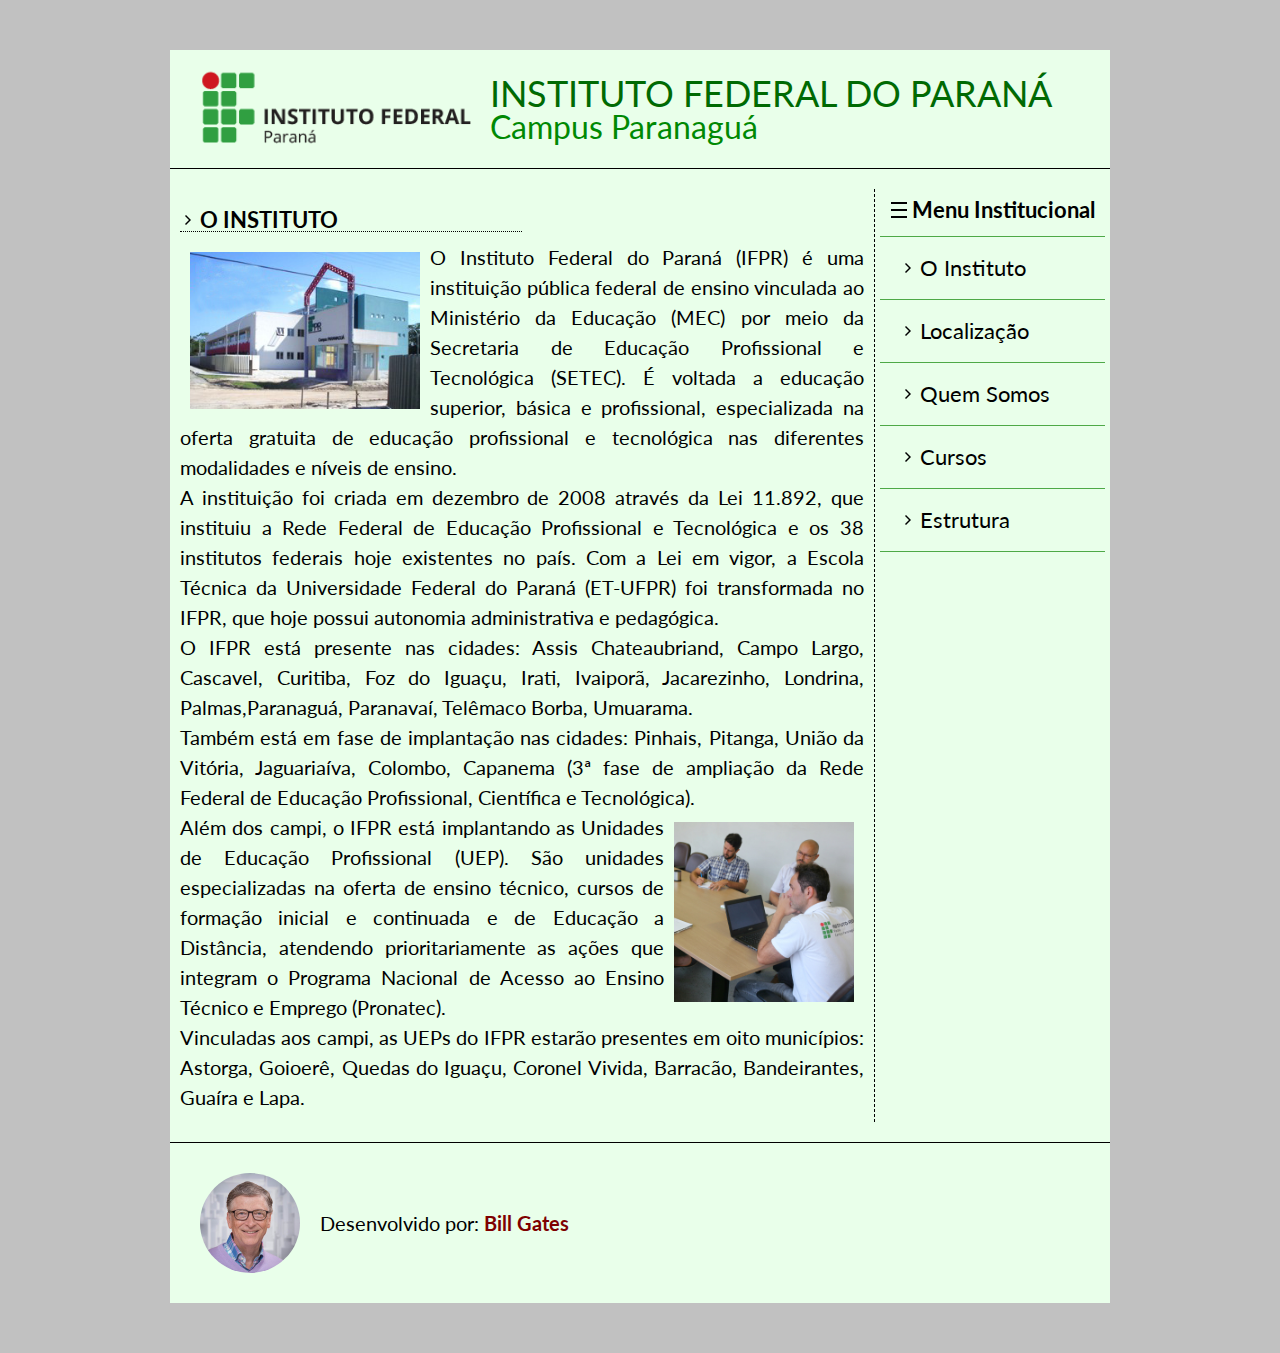
<file: Atividade2/index.html>
<!DOCTYPE html>
<html>
  <head>
    <title>Instituto Federal do Paraná - Campus Paranaguá</title>
    <meta charset="utf-8" />
    <link rel="stylesheet" href="reset.css" />
    <link rel="stylesheet" type="text/css" href="estilos.css" />
    <link rel="preconnect" href="https://fonts.gstatic.com" />
    <link
      href="https://fonts.googleapis.com/css2?family=Lato&display=swap"
      rel="stylesheet"
    />
  </head>
  <body>
    <div class="container">
      <div class="cabecalho">
        <img src="imagens/ifpr_logo.png"/>
        <div>
          <h1>Instituto Federal do Paraná</h1>
          <h2>Campus Paranaguá</h2>
        </div>
      </div>

      <div class="menu">
        <h3>Menu Institucional</h3>
        <ul>
          <li><a href="index.html">O Instituto</a></li>
          <li><a href="localizacao.html">Localização</a></li>
          <li><a href="quem-somos.html">Quem Somos</a></li>
          <li><a href="cursos.html">Cursos</a></li>
          <li><a href="estrutura.html">Estrutura</a></li>
        </ul>
      </div>

      <div class="corpo">
        <h3>O Instituto</h3>

        <img class="paranagua" src="imagens/paranagua.jpg"/>

        <p>
          O Instituto Federal do Paraná (IFPR) é uma instituição pública federal
          de ensino vinculada ao Ministério da Educação (MEC) por meio da
          Secretaria de Educação Profissional e Tecnológica (SETEC). É voltada a
          educação superior, básica e profissional, especializada na oferta
          gratuita de educação profissional e tecnológica nas diferentes
          modalidades e níveis de ensino.
        </p>
        <p>
          A instituição foi criada em dezembro de 2008 através da Lei 11.892,
          que instituiu a Rede Federal de Educação Profissional e Tecnológica e
          os 38 institutos federais hoje existentes no país. Com a Lei em vigor,
          a Escola Técnica da Universidade Federal do Paraná (ET-UFPR) foi
          transformada no IFPR, que hoje possui autonomia administrativa e
          pedagógica.
        </p>
        <p>
          O IFPR está presente nas cidades: Assis Chateaubriand, Campo Largo,
          Cascavel, Curitiba, Foz do Iguaçu, Irati, Ivaiporã, Jacarezinho,
          Londrina, Palmas,Paranaguá, Paranavaí, Telêmaco
          Borba, Umuarama.
        </p>
        <p>
          Também está em fase de implantação nas cidades: Pinhais, Pitanga,
          União da Vitória, Jaguariaíva, Colombo, Capanema (3ª fase de ampliação
          da Rede Federal de Educação Profissional, Científica e Tecnológica).
        </p>

        <img class="docentes" src="imagens/docentes.jpg" alt="Docentes do campus em reunião" />

        <p>
          Além dos campi, o IFPR está implantando as Unidades de Educação
          Profissional (UEP). São unidades especializadas na oferta de ensino
          técnico, cursos de formação inicial e continuada e de Educação a
          Distância, atendendo prioritariamente as ações que integram o Programa
          Nacional de Acesso ao Ensino Técnico e Emprego (Pronatec).
        </p>

        <p>
          <a href="outros.html">Vinculadas</a> aos campi, as UEPs do IFPR
          estarão presentes em oito municípios: Astorga, Goioerê, Quedas do
          Iguaçu, Coronel Vivida, Barracão, Bandeirantes, Guaíra e Lapa.
        </p>
      </div>

      <div class="rodape">
        <img src="imagens/bill.jpg" />
        <p>Desenvolvido por: <span class="autor">Bill Gates</span></p>
      </div>
    </div>
  </body>
</html>
</file>
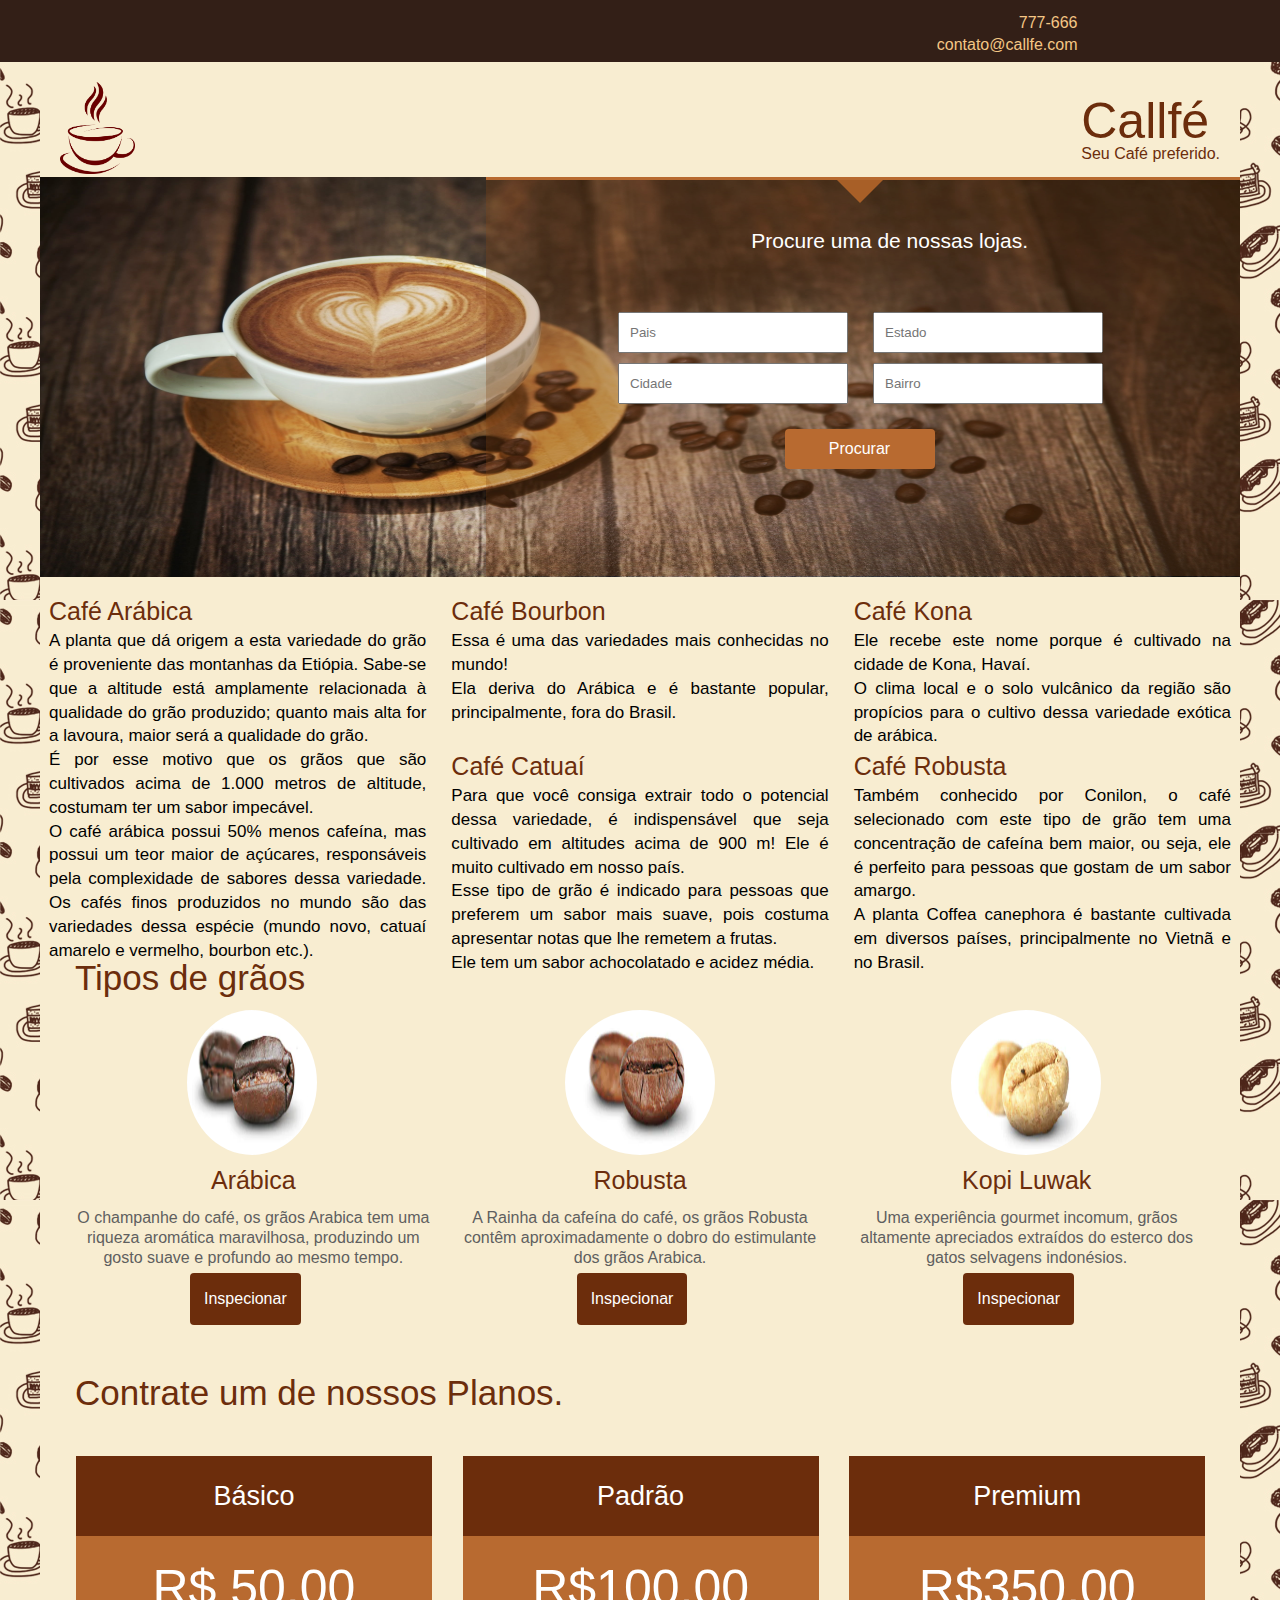
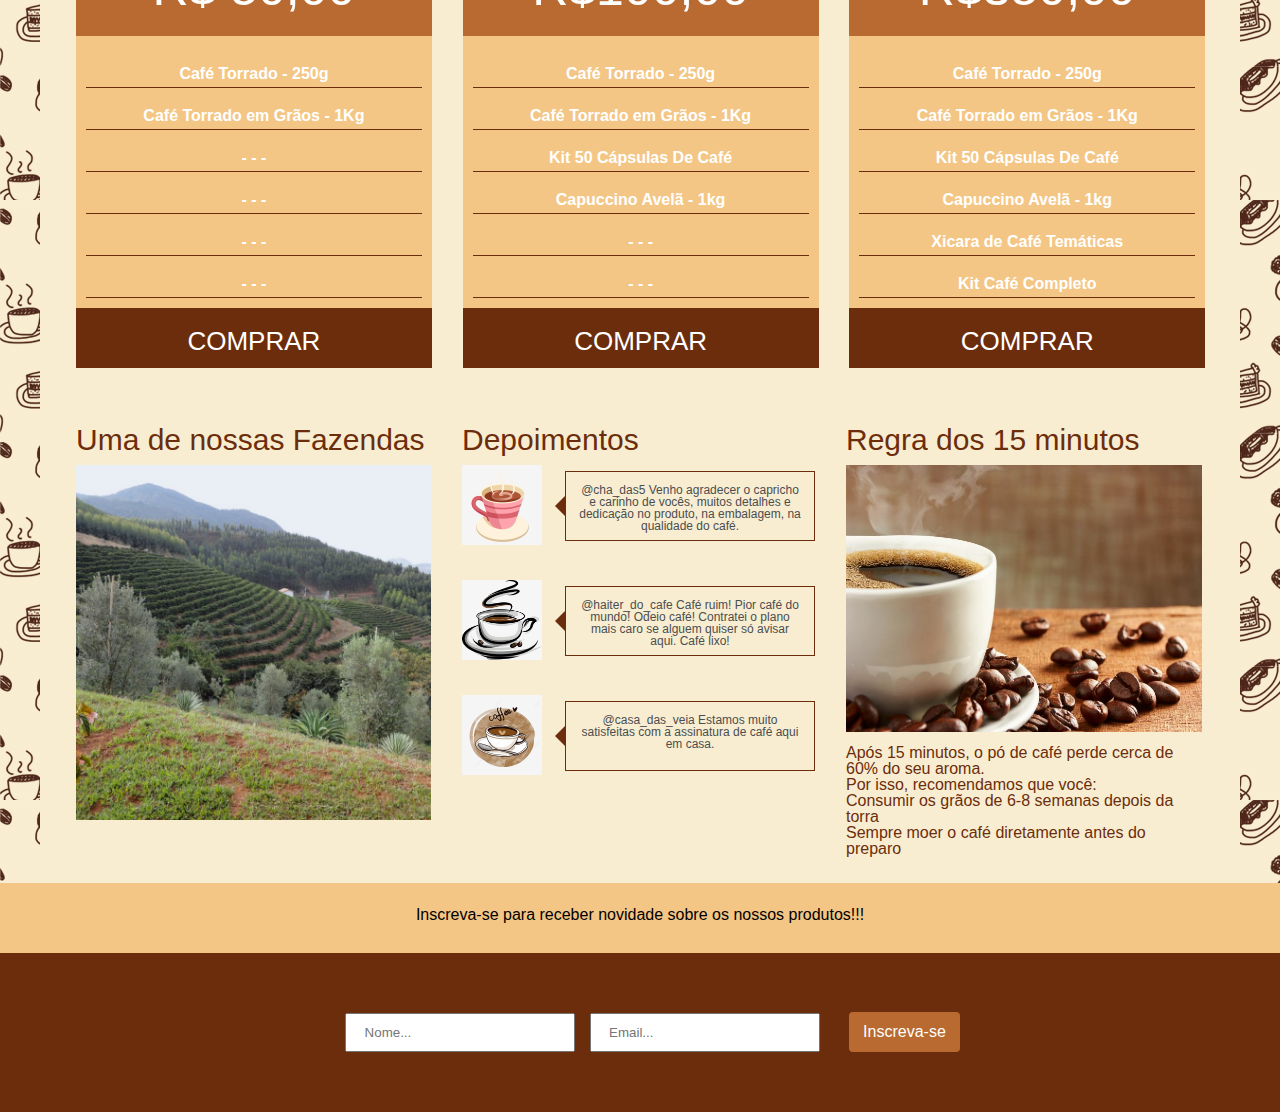
<file: Atividade3-Trabalho-HTMLeCSS/index.html>
<!DOCTYPE html>
<html>
  <head>
    <title>Callfé</title>
    <meta charset="utf-8" />
    <link rel="stylesheet" type="text/css" href="css/reset.css" />
    <link rel="stylesheet" type="text/css" href="css/estilos.css" />
    <link href="imagens/" rel="icon" type="image/x-icon" />
  </head>
  <body>
    <div class="container-upbar">
      <p class="upbar-1">777-666</p>
      <p class="upbar-2">contato@callfe.com</p>
    </div>

    <div class="container">
      <div class="container-cabecalho">
        <div class="box-img">
          <img class="img-logo" src="imagens/coffee-logo.png" />
        </div>

        <div class="text-logo">
          <p class="text-logo-1">Callfé</p>
          <p class="text-logo-2">Seu Café preferido.</p>
        </div>
      </div>

      <div class="container-formulario">
        <img class="imagem_form" src="imagens/xicara.png" />

        <div class="seta-form"></div>

        <form class="formulario" method="post" action="index.html">
          <p class="titulo-form">Procure uma de nossas lojas.</p>

          <input type="text" class="box-form" placeholder="Pais" />
          <input type="text" class="box-form" placeholder="Estado" />
          <input type="text" class="box-form" placeholder="Cidade" />
          <input type="text" class="box-form" placeholder="Bairro" />

          <button class="form-botao">Procurar</button>
        </form>
      </div>

      <div class="container-noticias">
        <div class="box-news-1">
          <h1 class="title-news">Café Arábica</h1>

          <div class="text-news">
            <p>
              A planta que dá origem a esta variedade do grão é proveniente das
              montanhas da Etiópia. Sabe-se que a altitude está amplamente
              relacionada à qualidade do grão produzido; quanto mais alta for a
              lavoura, maior será a qualidade do grão.
            </p>
            <p>
              É por esse motivo que os grãos que são cultivados acima de 1.000
              metros de altitude, costumam ter um sabor impecável.
            </p>
            <p>
              O café arábica possui 50% menos cafeína, mas possui um teor maior
              de açúcares, responsáveis pela complexidade de sabores dessa
              variedade. Os cafés finos produzidos no mundo são das variedades
              dessa espécie (mundo novo, catuaí amarelo e vermelho, bourbon
              etc.).
            </p>
          </div>
        </div>

        <div class="box-news-2">
          <h1 class="title-news">Café Bourbon</h1>
          <div class="text-news">
            <p>Essa é uma das variedades mais conhecidas no mundo!</p>
            <p>
              Ela deriva do Arábica e é bastante popular, principalmente, fora
              do Brasil.
            </p>
          </div>
        </div>

        <div class="box-news-3">
          <h1 class="title-news">Café Kona</h1>
          <div class="text-news">
            <p>
              Ele recebe este nome porque é cultivado na cidade de Kona, Havaí.
            </p>
            <p>
              O clima local e o solo vulcânico da região são propícios para o
              cultivo dessa variedade exótica de arábica.
            </p>
          </div>
        </div>

        <div class="box-news-4">
          <h1 class="title-news">Café Catuaí</h1>
          <div class="text-news">
            <p>
              Para que você consiga extrair todo o potencial dessa variedade, é
              indispensável que seja cultivado em altitudes acima de 900 m! Ele
              é muito cultivado em nosso país.
            </p>
            <p>
              Esse tipo de grão é indicado para pessoas que preferem um sabor
              mais suave, pois costuma apresentar notas que lhe remetem a
              frutas.
            </p>
            <p>Ele tem um sabor achocolatado e acidez média.</p>
          </div>
        </div>

        <div class="box-news-5">
          <h1 class="title-news">Café Robusta</h1>
          <div class="text-news">
            <p>
              Também conhecido por Conilon, o café selecionado com este tipo de
              grão tem uma concentração de cafeína bem maior, ou seja, ele é
              perfeito para pessoas que gostam de um sabor amargo.
            </p>
            <p>
              A planta Coffea canephora é bastante cultivada em diversos países,
              principalmente no Vietnã e no Brasil.
            </p>
          </div>
        </div>
      </div>

      <div class="procura">
        <p>Tipos de grãos</p>
      </div>

      <div class="container-perfil">
        <div class="perfil-1">
          <img class="img-perfil-1" src="imagens/grao1.PNG" />

          <div class="text-perfil">
            <h1>Arábica</h1>
            <p>
              O champanhe do café, os grãos Arabica tem uma riqueza aromática
              maravilhosa, produzindo um gosto suave e profundo ao mesmo tempo.
            </p>
          </div>

          <div>
            <button class="button-perfil">Inspecionar</button>
          </div>
        </div>

        <div class="perfil-2">
          <img class="img-perfil-2" src="imagens/grao2.PNG" />

          <div class="text-perfil">
            <h1>Robusta</h1>
            <p>
              A Rainha da cafeína do café, os grãos Robusta contêm
              aproximadamente o dobro do estimulante dos grãos Arabica.
            </p>
          </div>

          <div>
            <button class="button-perfil">Inspecionar</button>
          </div>
        </div>

        <div class="perfil-3">
          <img class="img-perfil-3" src="imagens/grao3.PNG" />

          <div class="text-perfil">
            <h1>Kopi Luwak</h1>
            <p>
              Uma experiência gourmet incomum, grãos altamente apreciados
              extraídos do esterco dos gatos selvagens indonésios.
            </p>
          </div>

          <div>
            <button class="button-perfil">Inspecionar</button>
          </div>
        </div>
      </div>

      <div class="doacao">
        <p>Contrate um de nossos Planos.</p>
      </div>

      <div class="container-anuncio">
        <div class="box-anuncio-1">
          <div class="box-ad-1"><p>Básico</p></div>
          <div class="box-ad-2"><p>R$ 50,00</p></div>
          <div class="box-ad-3">
            <p class="text-ad ad-1">Café Torrado - 250g</p>
          </div>
          <div class="box-ad-4">
            <p class="text-ad">Café Torrado em Grãos - 1Kg</p>
          </div>
          <div class="box-ad-5"><p class="text-ad">- - -</p></div>
          <div class="box-ad-6"><p class="text-ad">- - -</p></div>
          <div class="box-ad-7"><p class="text-ad">- - -</p></div>
          <div class="box-ad-8"><p class="text-ad">- - -</p></div>
          <div class="box-ad-9"><p>COMPRAR</p></div>
        </div>

        <div class="box-anuncio-2">
          <div class="box-ad-1"><p>Padrão</p></div>
          <div class="box-ad-2"><p>R$100,00</p></div>
          <div class="box-ad-3">
            <p class="text-ad ad-1">Café Torrado - 250g</p>
          </div>
          <div class="box-ad-4">
            <p class="text-ad">Café Torrado em Grãos - 1Kg</p>
          </div>
          <div class="box-ad-5">
            <p class="text-ad">Kit 50 Cápsulas De Café</p>
          </div>
          <div class="box-ad-6">
            <p class="text-ad">Capuccino Avelã - 1kg</p>
          </div>
          <div class="box-ad-7"><p class="text-ad">- - -</p></div>
          <div class="box-ad-8"><p class="text-ad">- - -</p></div>
          <div class="box-ad-9"><p>COMPRAR</p></div>
        </div>

        <div class="box-anuncio-3">
          <div class="box-ad-1"><p>Premium</p></div>
          <div class="box-ad-2"><p>R$350,00</p></div>
          <div class="box-ad-3">
            <p class="text-ad ad-1">Café Torrado - 250g</p>
          </div>
          <div class="box-ad-4">
            <p class="text-ad">Café Torrado em Grãos - 1Kg</p>
          </div>
          <div class="box-ad-5">
            <p class="text-ad">Kit 50 Cápsulas De Café</p>
          </div>
          <div class="box-ad-6">
            <p class="text-ad">Capuccino Avelã - 1kg</p>
          </div>
          <div class="box-ad-7">
            <p class="text-ad">Xicara de Café Temáticas</p>
          </div>
          <div class="box-ad-8"><p class="text-ad">Kit Café Completo</p></div>
          <div class="box-ad-9"><p>COMPRAR</p></div>
        </div>
      </div>

      <div class="container-informacao">
        <div class="box-info-1">
          <h1 class="titulo-info">Uma de nossas Fazendas</h1>

          <div class="img-info-1">
            <img class="img-info-video" src="imagens/fazenda.jpg" />
          </div>
        </div>

        <div class="box-info-2">
          <h1 class="titulo-info">Depoimentos</h1>

          <div class="box-dep-1">
            <img class="img-dep-1" src="imagens/xicara-1.jpg" />

            <div class="seta-info-1"></div>

            <div class="text-dep-1">
              <p class="t-i">
                @cha_das5 Venho agradecer o capricho e carinho de vocês, muitos detalhes e
                dedicação no produto, na embalagem, na qualidade do café.
              </p>
            </div>
          </div>

          <div class="box-dep-2">
            <img class="img-dep-2" src="imagens/xicara-2.jpg" />

            <div class="seta-info-1"></div>

            <div class="text-dep-2">
              <p class="t-i">
                @haiter_do_cafe Café ruim! Pior café do mundo! Odeio café! 
                Contratei o plano mais caro se alguem quiser só avisar aqui.
                Café lixo!
              </p>
            </div>
          </div>

          <div class="box-dep-3">
            <img class="img-dep-3" src="imagens/xicara-3.jpg" />

            <div class="seta-info-1"></div>

            <div class="text-dep-3">
              <p class="t-i">
                @casa_das_veia Estamos muito satisfeitas com a assinatura de café aqui em casa.
              </p>
            </div>
          </div>
        </div>

        <div class="box-info-3">
          <h1 class="titulo-info">Regra dos 15 minutos</h1>

          <div class="img-ex">
            <img class="img-ext" src="imagens/cafe-quente.jpg" />
          </div>

          <div class="text-ex">
            <p>
              Após 15 minutos, o pó de café perde cerca de 60% do seu aroma.
            </p>
            <p>Por isso, recomendamos que você:</p>
            <p>Consumir os grãos de 6-8 semanas depois da torra</p>
            <p>Sempre moer o café diretamente antes do preparo</p>
          </div>
        </div>
      </div>
    </div>

    <div class="container-inscrevase">
      <div class="text-insc">
        <h1>Inscreva-se para receber novidade sobre os nossos produtos!!!</h1>
      </div>
    </div>

    <div class="container-rodape">
      <div class="text-rodape">
        <form class="form-inscreva" method="post" action="index.html">
          <input
            class="box-form"
            type="text"
            name="nome"
            placeholder="  Nome..."
          />
          <input
            class="box-form"
            type="email"
            name="email"
            placeholder="  Email..."
          />
          <button class="botao-insc">Inscreva-se</button>
        </form>
      </div>
    </div>
  </body>
</html>
</file>
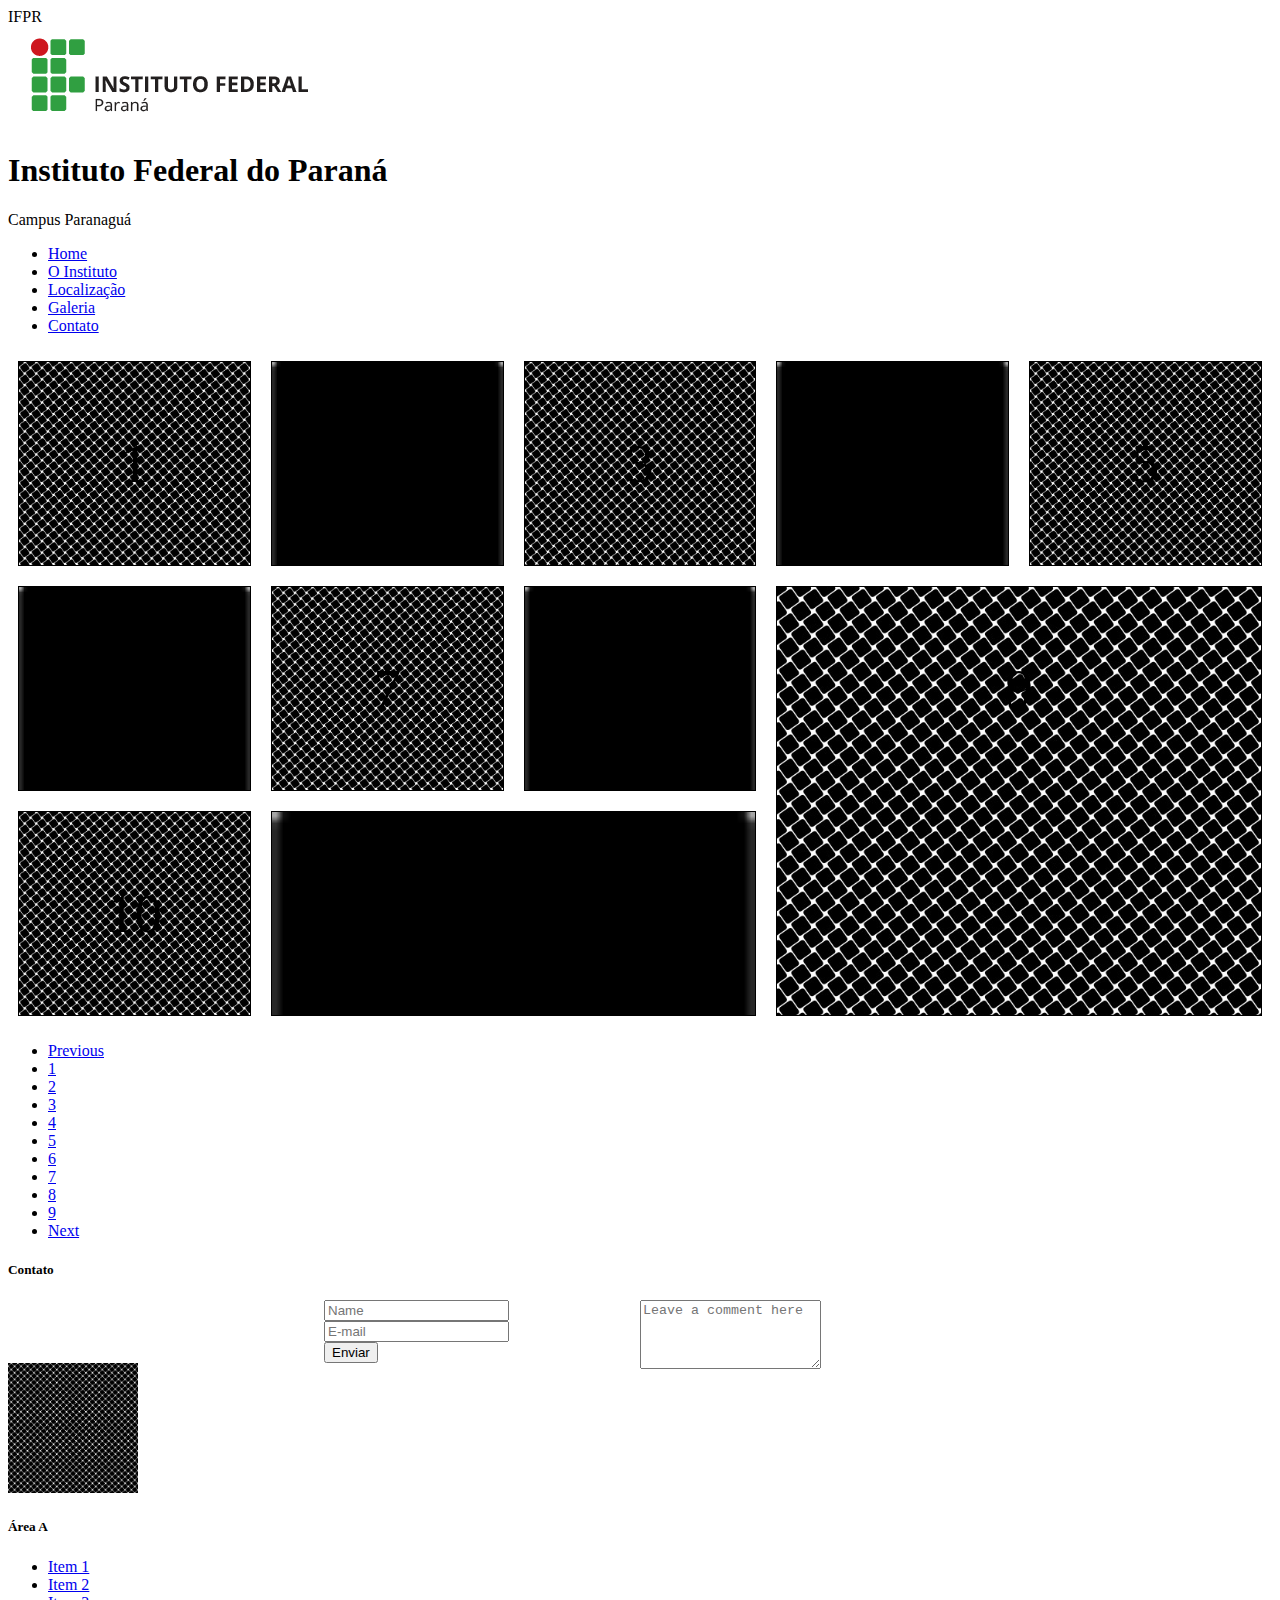
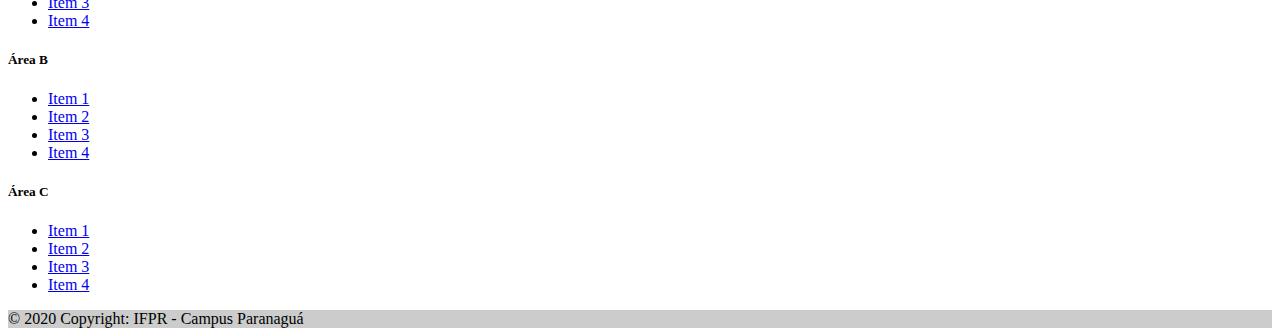
<file: Atividade4/index.html>
<!DOCTYPE html>
<html lang="en">

<head>
    <!-- Required meta tags -->
    <meta charset="utf-8" />
    <meta name="viewport" content="width=device-width, initial-scale=1" />
    <link rel="stylesheet" href="style.css" />

    <!-- Bootstrap CSS -->
    <link href="https://cdn.jsdelivr.net/npm/bootstrap@5.0.1/dist/css/bootstrap.min.css" rel="stylesheet"
        integrity="sha384-+0n0xVW2eSR5OomGNYDnhzAbDsOXxcvSN1TPprVMTNDbiYZCxYbOOl7+AMvyTG2x" crossorigin="anonymous" />

    <title>IFPR</title>
</head>

<body>

    <header class="py-3 mb-3 border-bottom">
        <nav class="navbar">
            <div class="container-fluid d-flex justify-content-center">
              <span class="navbar-brand mb-0 h1">IFPR</span>
            </div>
          </nav>
    </header>

    <div class="container pb-3">
        <div class="d-grid gap-3" style="grid-template-columns: 1fr 2fr">
            <div class="rounded-3">
                <img src="./img/ifpr_logo.png" alt="" srcset="">
                <br />
            </div>
            <div class="d-flex align-items-end flex-column">
                <h1 class="d-block link-dark text-decoration-none">
                    Instituto Federal do Paraná
                </h1>
                <a class="d-block link-dark text-decoration-none">
                    Campus Paranaguá
                </a>
            </div>
        </div>
    </div>

    <nav class="py-2 bg-light border-bottom">
        <div class="container d-flex flex-wrap">
            <ul class="nav me-auto">
                <li class="nav-item">
                    <a href="#" class="nav-link link-dark px-2 active" aria-current="page">Home</a>
                </li>
                <li class="nav-item">
                    <a href="#" class="nav-link link-dark px-2">O Instituto</a>
                </li>
                <li class="nav-item">
                    <a href="#" class="nav-link link-dark px-2">Localização</a>
                </li>
                <li class="nav-item">
                    <a href="#" class="nav-link link-dark px-2">Galeria</a>
                </li>
                <li class="nav-item">
                    <a href="#" class="nav-link link-dark px-2">Contato</a>
                </li>
            </ul>
        </div>
    </nav>
    <div class="container">
        <div class="parent">
            <div class="div1 tam">1</div>
            <div class="div2 tam">2</div>
            <div class="div3 tam">3</div>
            <div class="div4 tam">4</div>
            <div class="div5 tam">5</div>
            <div class="div6 tam">6</div>
            <div class="div7 tam">7</div>
            <div class="div8 tam">8</div>
            <div class="div9 tam">9</div>
            <div class="div10 tam">10</div>
            <div class="div11 tam">11</div>
        </div>

        <nav aria-label="Page navigation example">
            <ul class="pagination justify-content-end">
                <li class="page-item disabled">
                    <a class="page-link" href="#" tabindex="-1" aria-disabled="true">Previous</a>
                </li>
                <li class="page-item"><a class="page-link" href="#">1</a></li>
                <li class="page-item"><a class="page-link" href="#">2</a></li>
                <li class="page-item"><a class="page-link" href="#">3</a></li>
                <li class="page-item"><a class="page-link" href="#">4</a></li>
                <li class="page-item"><a class="page-link" href="#">5</a></li>
                <li class="page-item"><a class="page-link" href="#">6</a></li>
                <li class="page-item"><a class="page-link" href="#">7</a></li>
                <li class="page-item"><a class="page-link" href="#">8</a></li>
                <li class="page-item"><a class="page-link" href="#">9</a></li>



                <li class="page-item">
                    <a class="page-link" href="#">Next</a>
                </li>
            </ul>
        </nav>
        <h5 class="text-uppercase  d-flex justify-content-center">Contato</h5>

        <div class="parent1">
            
            <div class="div-1">
                
                <div class="mb-3">
                    <input type="name" class="form-control" 
                        placeholder="Name" />
                </div>
            </div>
            <div class="div-2">
                <div class="mb-3">
                    <input type="email" class="form-control" 
                        placeholder="E-mail" />
                </div>
            </div>
            <div class="div-3">
                <div class="d-grid gap-2">
                    <button class="btn btn-primary" type="button">Enviar</button>
                  </div>
            </div>
            <div class="div-4">
                <textarea class="form-control" placeholder="Leave a comment here" id="floatingTextarea2" style="height: 100%"></textarea>
            </div>
        </div>

       
    </div>

    <footer class="bg-light text-center text-lg-start">
        <!-- Grid container -->
        <div class="container p-4">
          <!--Grid row-->
          <div class="row">
            <!--Grid column-->
            <div class="col-lg-3 col-md-6 mb-4 mb-md-0">
              <img src="./img/padrao-quadrado.jpg" alt="..." class="rounded-circle" id="perfil">
            </div>
            <!--Grid column-->
      
            <!--Grid column-->
            <div class="col-lg-3 col-md-6 mb-4 mb-md-0">
              <h5 class="text-uppercase mb-0">Área A</h5>
      
              <ul class="list-unstyled">
                <li>
                  <a href="#!" class="text-dark text-decoration-none">Item 1</a>
                </li>
                <li>
                  <a href="#!" class="text-dark text-decoration-none">Item 2</a>
                </li>
                <li>
                  <a href="#!" class="text-dark text-decoration-none">Item 3</a>
                </li>
                <li>
                  <a href="#!" class="text-dark text-decoration-none">Item 4</a>
                </li>
              </ul>
            </div>
            <!--Grid column-->
      
            <!--Grid column-->
            <div class="col-lg-3 col-md-6 mb-4 mb-md-0">
              <h5 class="text-uppercase">Área B</h5>
      
              <ul class="list-unstyled mb-0">
                <li>
                  <a href="#!" class="text-dark text-decoration-none">Item 1</a>
                </li>
                <li>
                  <a href="#!" class="text-dark text-decoration-none">Item 2</a>
                </li>
                <li>
                  <a href="#!" class="text-dark text-decoration-none">Item 3</a>
                </li>
                <li>
                  <a href="#!" class="text-dark text-decoration-none">Item 4</a>
                </li>
              </ul>
            </div>
            <!--Grid column-->
      
            <!--Grid column-->
            <div class="col-lg-3 col-md-6 mb-4 mb-md-0  justify-content-center">
              <h5 class="text-uppercase mb-0">Área C</h5>
      
              <ul class="list-unstyled">
                <li>
                  <a href="#!" class="text-dark text-decoration-none">Item 1</a>
                </li>
                <li>
                  <a href="#!" class="text-dark text-decoration-none">Item 2</a>
                </li>
                <li>
                  <a href="#!" class="text-dark text-decoration-none">Item 3</a>
                </li>
                <li>
                  <a href="#!" class="text-dark text-decoration-none">Item 4</a>
                </li>
              </ul>
            </div>
            <!--Grid column-->
          </div>
          <!--Grid row-->
        </div>
        <!-- Grid container -->
      
        <!-- Copyright -->
        <div class="text-center p-3" style="background-color: rgba(0, 0, 0, 0.2);">
          © 2020 Copyright:
          <a class="text-dark">IFPR - Campus Paranaguá</a>
        </div>
        <!-- Copyright -->
      </footer>
    <!-- Option 1: Bootstrap Bundle with Popper -->
    <script src="https://cdn.jsdelivr.net/npm/bootstrap@5.0.1/dist/js/bootstrap.bundle.min.js"
        integrity="sha384-gtEjrD/SeCtmISkJkNUaaKMoLD0//ElJ19smozuHV6z3Iehds+3Ulb9Bn9Plx0x4"
        crossorigin="anonymous"></script>

    <script src="https://cdn.jsdelivr.net/npm/bootstrap@5.0.1/dist/js/bootstrap.bundle.min.js"
        integrity="sha384-gtEjrD/SeCtmISkJkNUaaKMoLD0//ElJ19smozuHV6z3Iehds+3Ulb9Bn9Plx0x4"
        crossorigin="anonymous"></script>

    <!-- Option 2: Separate Popper and Bootstrap JS -->
    <!--
    <script src="https://cdn.jsdelivr.net/npm/@popperjs/core@2.9.2/dist/umd/popper.min.js" integrity="sha384-IQsoLXl5PILFhosVNubq5LC7Qb9DXgDA9i+tQ8Zj3iwWAwPtgFTxbJ8NT4GN1R8p" crossorigin="anonymous"></script>
    <script src="https://cdn.jsdelivr.net/npm/bootstrap@5.0.1/dist/js/bootstrap.min.js" integrity="sha384-Atwg2Pkwv9vp0ygtn1JAojH0nYbwNJLPhwyoVbhoPwBhjQPR5VtM2+xf0Uwh9KtT" crossorigin="anonymous"></script>
    -->
</body>

</html>
</file>
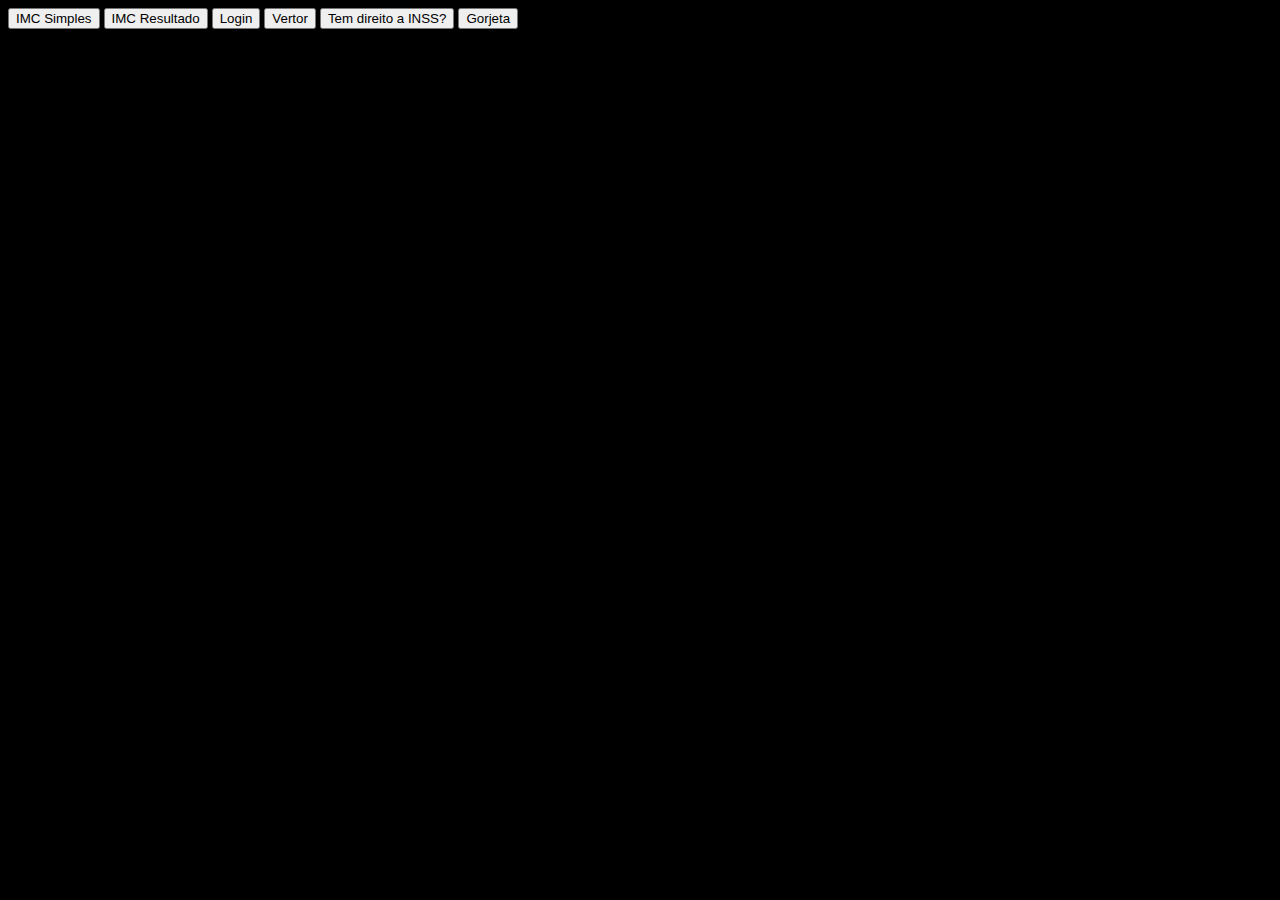
<file: Atividade5/index.html>
<!DOCTYPE html>
<html lang="en">
<head>
    <meta charset="UTF-8">
    <meta http-equiv="X-UA-Compatible" content="IE=edge">
    <meta name="viewport" content="width=device-width, initial-scale=1.0">
    <title>Document</title>
</head>
<body style="background-color: black;" >
    <div>
        <button onclick="imc_calculo()">IMC Simples</button>

        <button onclick="imc_resultados()">IMC Resultado</button>

        <button onclick="login()">Login</button>

        <button onclick="arrayy()">Vertor</button>

        <button onclick="aposentadoria()">Tem direito a INSS?</button>

        <button onclick="calculaGorjeta()">Gorjeta</button>

    </div>
    
 <script src="index.js"></script>
</body>
</html>
</file>
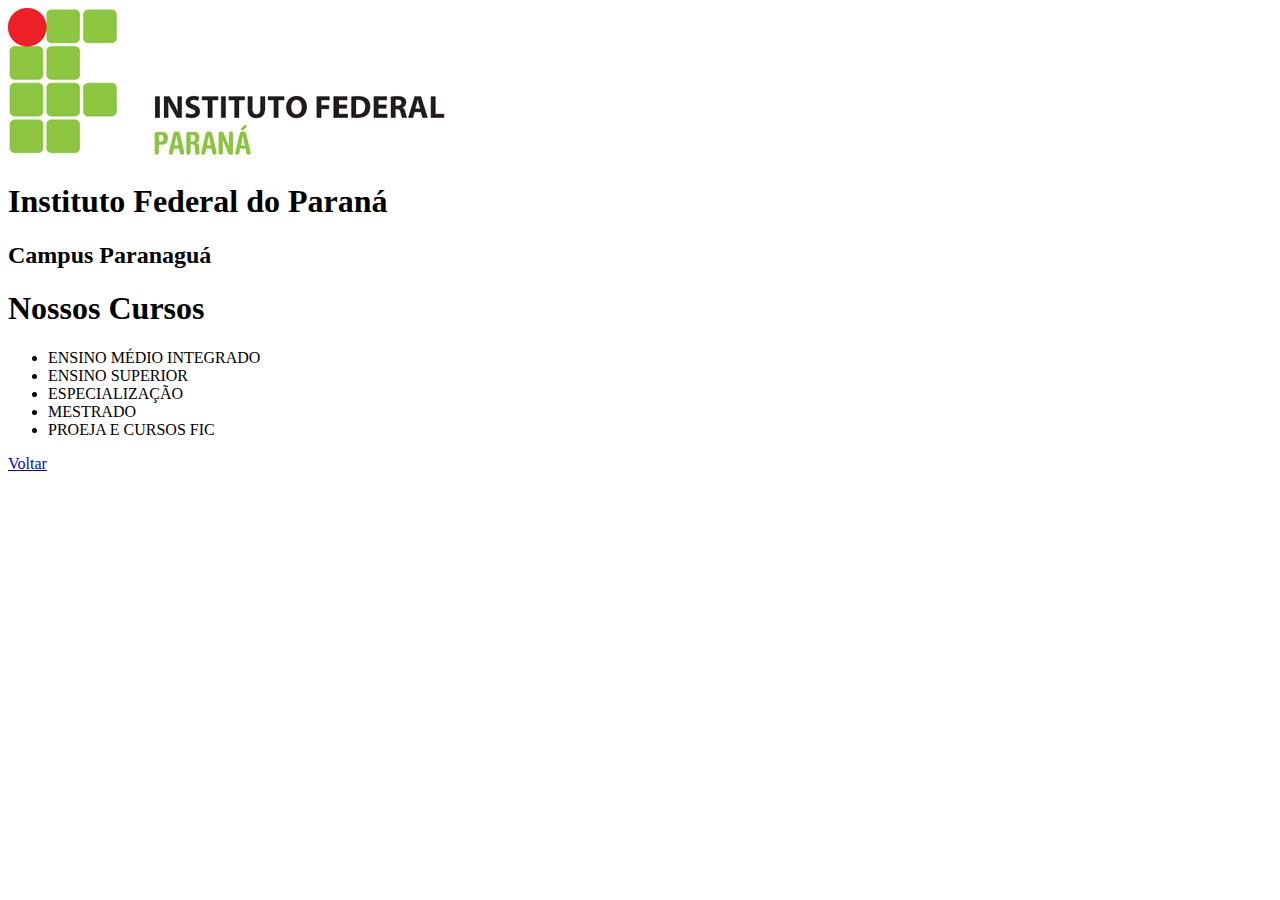
<file: Atividade1/cursos.html>
<!DOCTYPE html>
<html>
  <head>
    <meta charset="UTF-8" />
    <img src="img/logo.jpg" />
    <title>Instituto Federal do Paraná</title>
  </head>
  <body>
    <h1>Instituto Federal do Paraná</h1>
    <h2>Campus Paranaguá</h2>

    <h1>Nossos Cursos</h1>

    <ul>
      <li><a>ENSINO MÉDIO INTEGRADO</a></li>
      <li><a>ENSINO SUPERIOR</a></li>
      <li><a>ESPECIALIZAÇÃO</a></li>
      <li><a>MESTRADO</a></li>
      <li><a>PROEJA E CURSOS FIC</a></li>
    </ul>

    <p><a href="index.html">Voltar</a></p>
  </body>
</html>
</file>
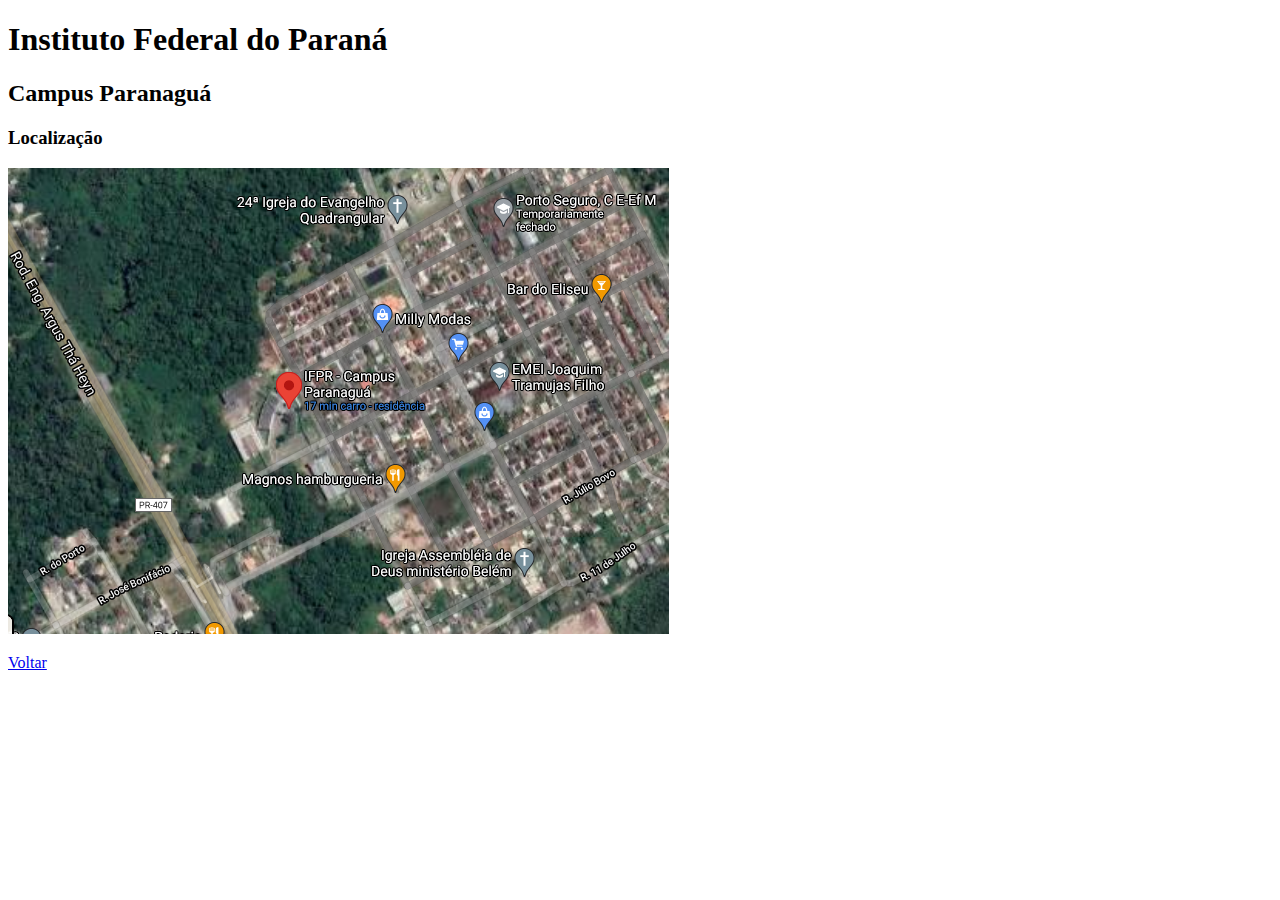
<file: Atividade1/localizacao.html>
<!DOCTYPE html>
<html>
<head>
    <meta charset="UTF-8">
	<title>Instituto Federal do Paraná</title>
</head>
<body>
    <h1>Instituto Federal do Paraná</h1>
	<h2>Campus Paranaguá</h2>
	
	<h3>Localização</h3>	
	<img src="img\local_campus.png">
	<p><a href="index.html">Voltar</a></p>
</body>
</html>
</file>
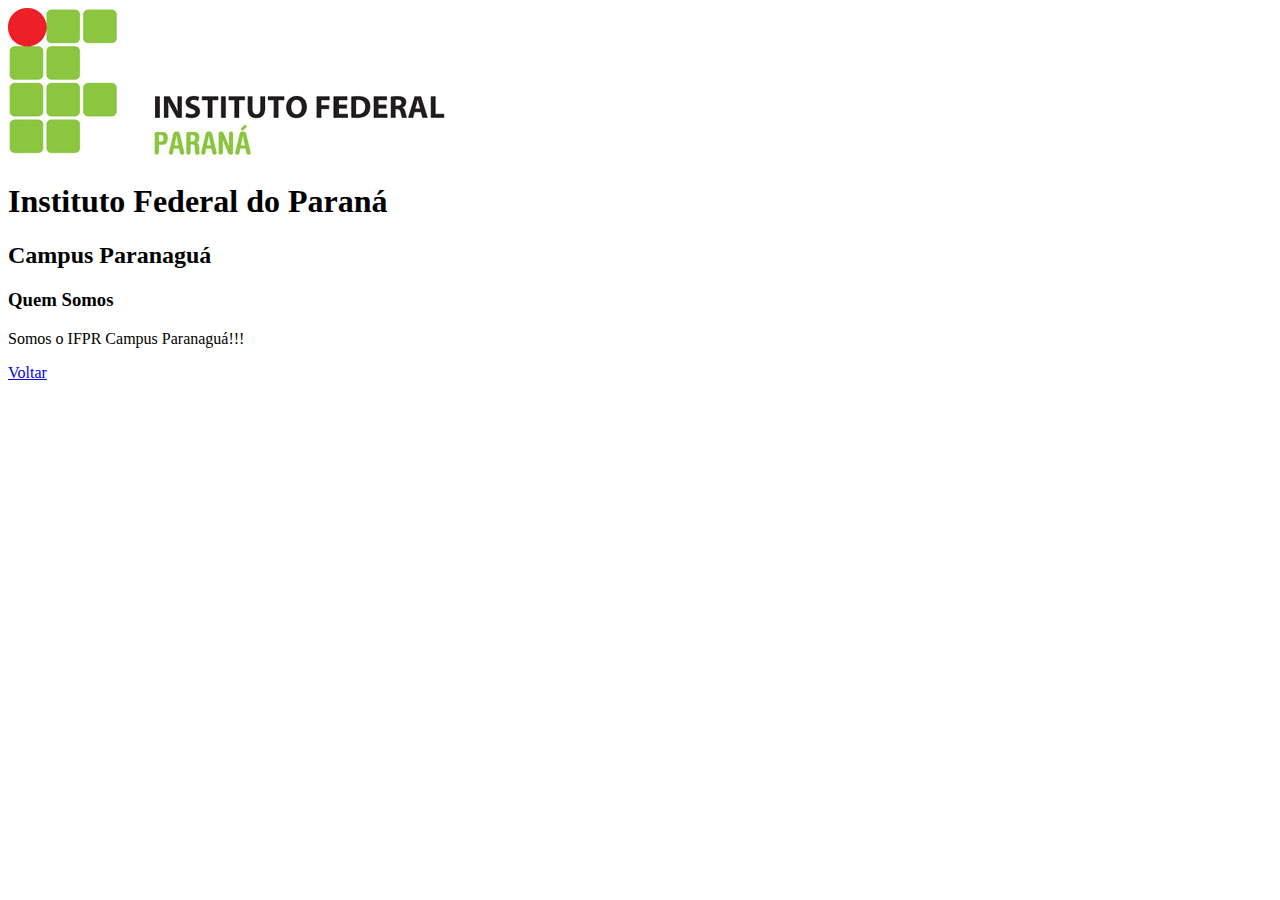
<file: Atividade1/quemsomos.html>
<!DOCTYPE html>
<html>
<head>
    <meta charset="UTF-8">
    <img src="img/logo.jpg">
    <title>Instituto Federal do Paraná</title>
</head>
<body>
    <h1>Instituto Federal do Paraná</h1>
	<h2>Campus Paranaguá</h2>
	
	<h3>Quem Somos</h3>	
    <p>Somos o IFPR Campus Paranaguá!!!</p>

	<p><a href="index.html">Voltar</a></p>
</body>
</html>
</file>
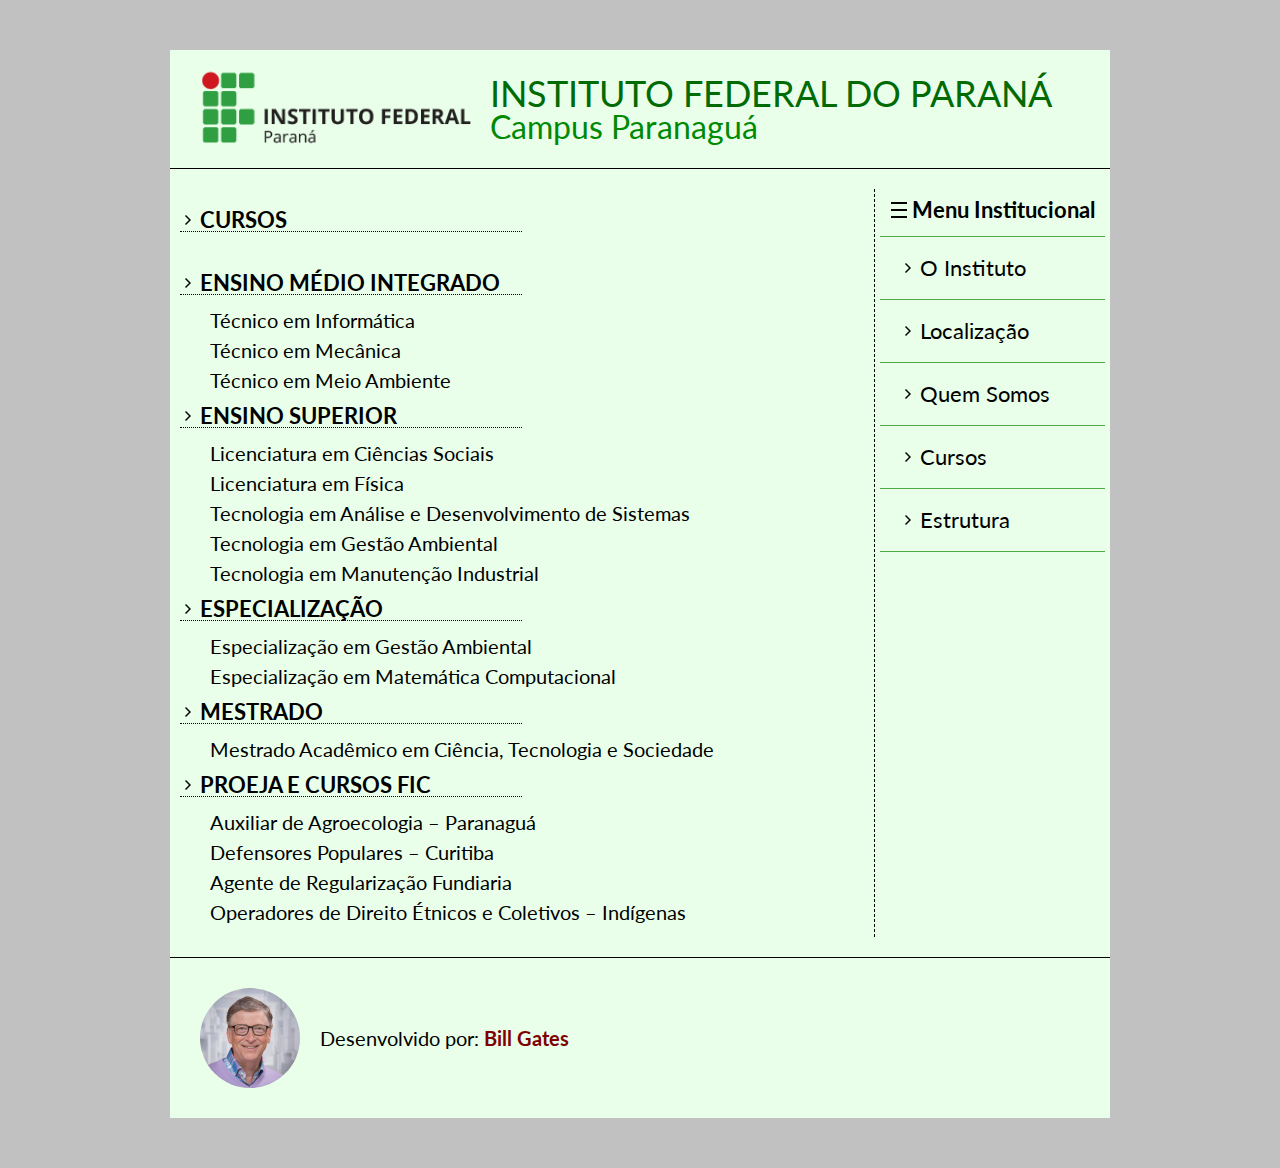
<file: Atividade2/cursos.html>
<!DOCTYPE html>
<html>
  <head>
    <title>Instituto Federal do Paraná - Campus Paranaguá</title>
    <meta charset="utf-8" />
    <link rel="stylesheet" href="reset.css" />
    <link rel="stylesheet" type="text/css" href="estilos.css" />
    <link rel="preconnect" href="https://fonts.gstatic.com" />
    <link
      href="https://fonts.googleapis.com/css2?family=Lato&display=swap"
      rel="stylesheet"
    />
  </head>
  <body>
    <div class="container">
      <div class="cabecalho">
        <img src="imagens/ifpr_logo.png" alt="Logotipo do IFPR" />
        <div>
          <h1>Instituto Federal do Paraná</h1>
          <h2>Campus Paranaguá</h2>
        </div>
      </div>

      <div class="menu">
        <h3>Menu Institucional</h3>
        <ul>
          <li><a href="index.html">O Instituto</a></li>
          <li><a href="localizacao.html">Localização</a></li>
          <li><a href="quem-somos.html">Quem Somos</a></li>
          <li><a href="cursos.html">Cursos</a></li>
          <li><a href="estrutura.html">Estrutura</a></li>
        </ul>
      </div>

      <div class="corpo">
        <h3>Cursos</h3>
        <br/>
        <h3>ENSINO MÉDIO INTEGRADO</h3>
        <ul class="text tab">
          <li><a>Técnico em Informática</a></li>
          <li><a>Técnico em Mecânica</a></li>
          <li><a>Técnico em Meio Ambiente</a></li>
        </ul>

        <h3>ENSINO SUPERIOR</h3>
        <ul class="text tab">
          <li><a>Licenciatura em Ciências Sociais</a></li>
          <li><a>Licenciatura em Física</a></li>
          <li><a>Tecnologia em Análise e Desenvolvimento de Sistemas</a></li>
          <li><a>Tecnologia em Gestão Ambiental</a></li>
          <li><a>Tecnologia em Manutenção Industrial</a></li>
        </ul>

        <h3>ESPECIALIZAÇÃO</h3>
        <ul class="text tab">
          <li><a>Especialização em Gestão Ambiental</a></li>
          <li><a>Especialização em Matemática Computacional</a></li>
        </ul>

        <h3>MESTRADO</h3>
        <ul class="text tab">
          <li><a>Mestrado Acadêmico em Ciência, Tecnologia e Sociedade</a></li>
        </ul>

        <h3>PROEJA E CURSOS FIC</h3>
        <ul class="text tab">
          <li><a>Auxiliar de Agroecologia – Paranaguá</a></li>
          <li><a>Defensores Populares – Curitiba</a></li>
          <li><a>Agente de Regularização Fundiaria</a></li>
          <li><a>Operadores de Direito Étnicos e Coletivos – Indígenas</a></li>
        </ul>
      </div>

      <div class="rodape">
        <img src="imagens/bill.jpg" />
        <p>Desenvolvido por: <span class="autor">Bill Gates</span></p>
      </div>
    </div>
  </body>
</html>
</file>
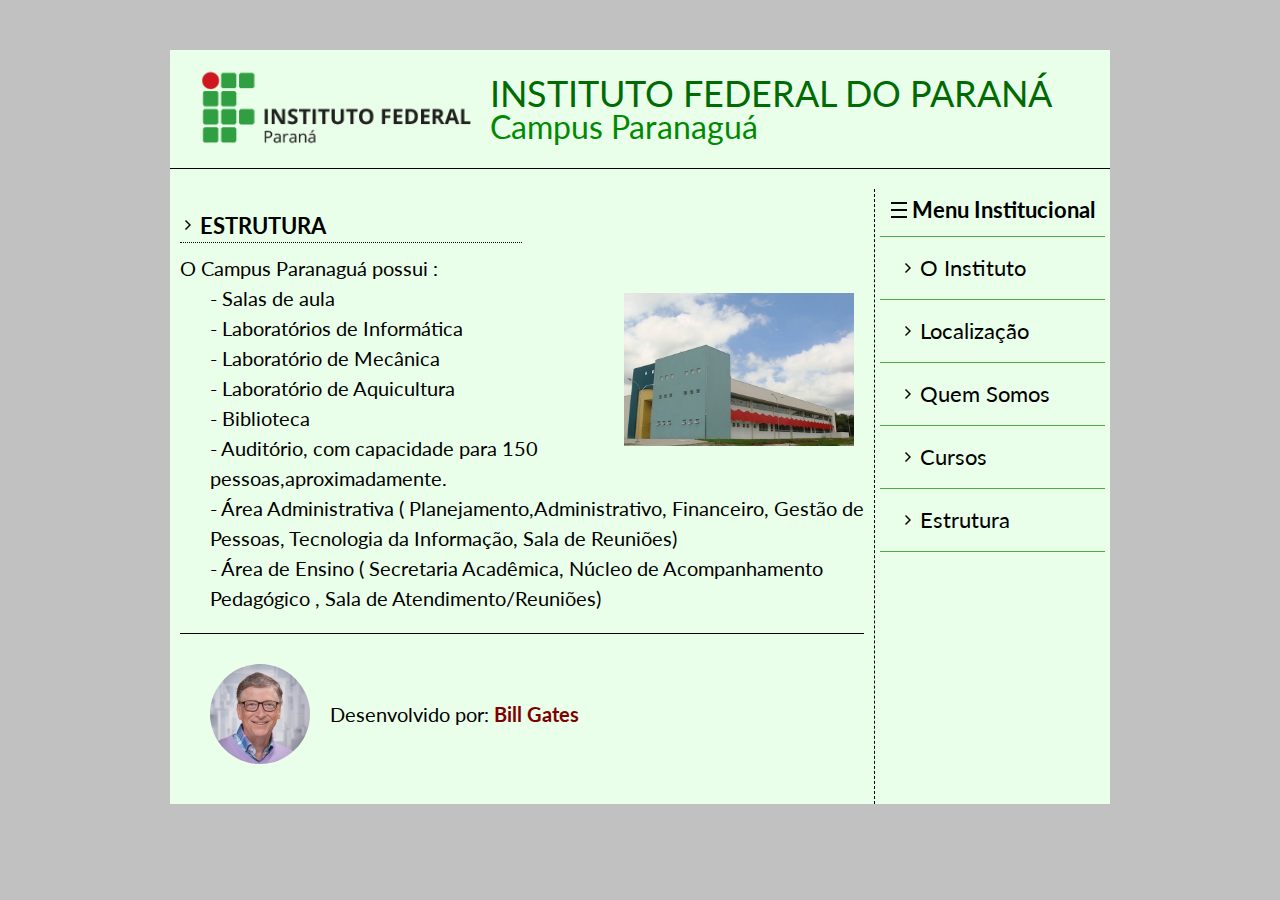
<file: Atividade2/estrutura.html>
<!DOCTYPE html>
<html>
  <head>
    <title>Instituto Federal do Paraná - Campus Paranaguá</title>
    <meta charset="utf-8" />
    <link rel="stylesheet" href="reset.css" />
    <link rel="stylesheet" type="text/css" href="estilos.css" />
    <link rel="preconnect" href="https://fonts.gstatic.com" />
    <link
      href="https://fonts.googleapis.com/css2?family=Lato&display=swap"
      rel="stylesheet"
    />
  </head>
  <body>
    <div class="container">
      <div class="cabecalho">
        <img src="imagens/ifpr_logo.png" alt="Logotipo do IFPR" />
        <div>
          <h1>Instituto Federal do Paraná</h1>
          <h2>Campus Paranaguá</h2>
        </div>
      </div>

      <div class="menu">
        <h3>Menu Institucional</h3>
        <ul>
          <li><a href="index.html">O Instituto</a></li>
          <li><a href="localizacao.html">Localização</a></li>
          <li><a href="quem-somos.html">Quem Somos</a></li>
          <li><a href="cursos.html">Cursos</a></li>
          <li><a href="estrutura.html">Estrutura</a></li>
        </ul>
      </div>

      <div class="corpo">

        <div id="content2" class="col-md-9">
            <h3 class="text">Estrutura</h3>
            <p>O Campus Paranaguá possui :</p>
            <img class="campus-ifpr" src="imagens/campus.jpg"/>

            <ul class="text tab">
                <li>- Salas de aula</li>
                <li>- Laboratórios de Informática</li>
                <li>- Laboratório de Mecânica</li>
                <li>- Laboratório de Aquicultura</li>
                <li>- Biblioteca</li>
                <li>- Auditório, com capacidade para 150 pessoas,aproximadamente.</li>
                <li>- Área Administrativa ( Planejamento,Administrativo, Financeiro, Gestão de
                Pessoas, Tecnologia da Informação, Sala de Reuniões)</li>
                <li>- Área de Ensino ( Secretaria Acadêmica, Núcleo de Acompanhamento Pedagógico
                , Sala de Atendimento/Reuniões)</li>
            </ul> 
        </div>
     
      <div class="rodape">
        <img src="imagens/bill.jpg" />
        <p>Desenvolvido por: <span class="autor">Bill Gates</span></p>
      </div>
    </div>
  </body>
</html>
</file>
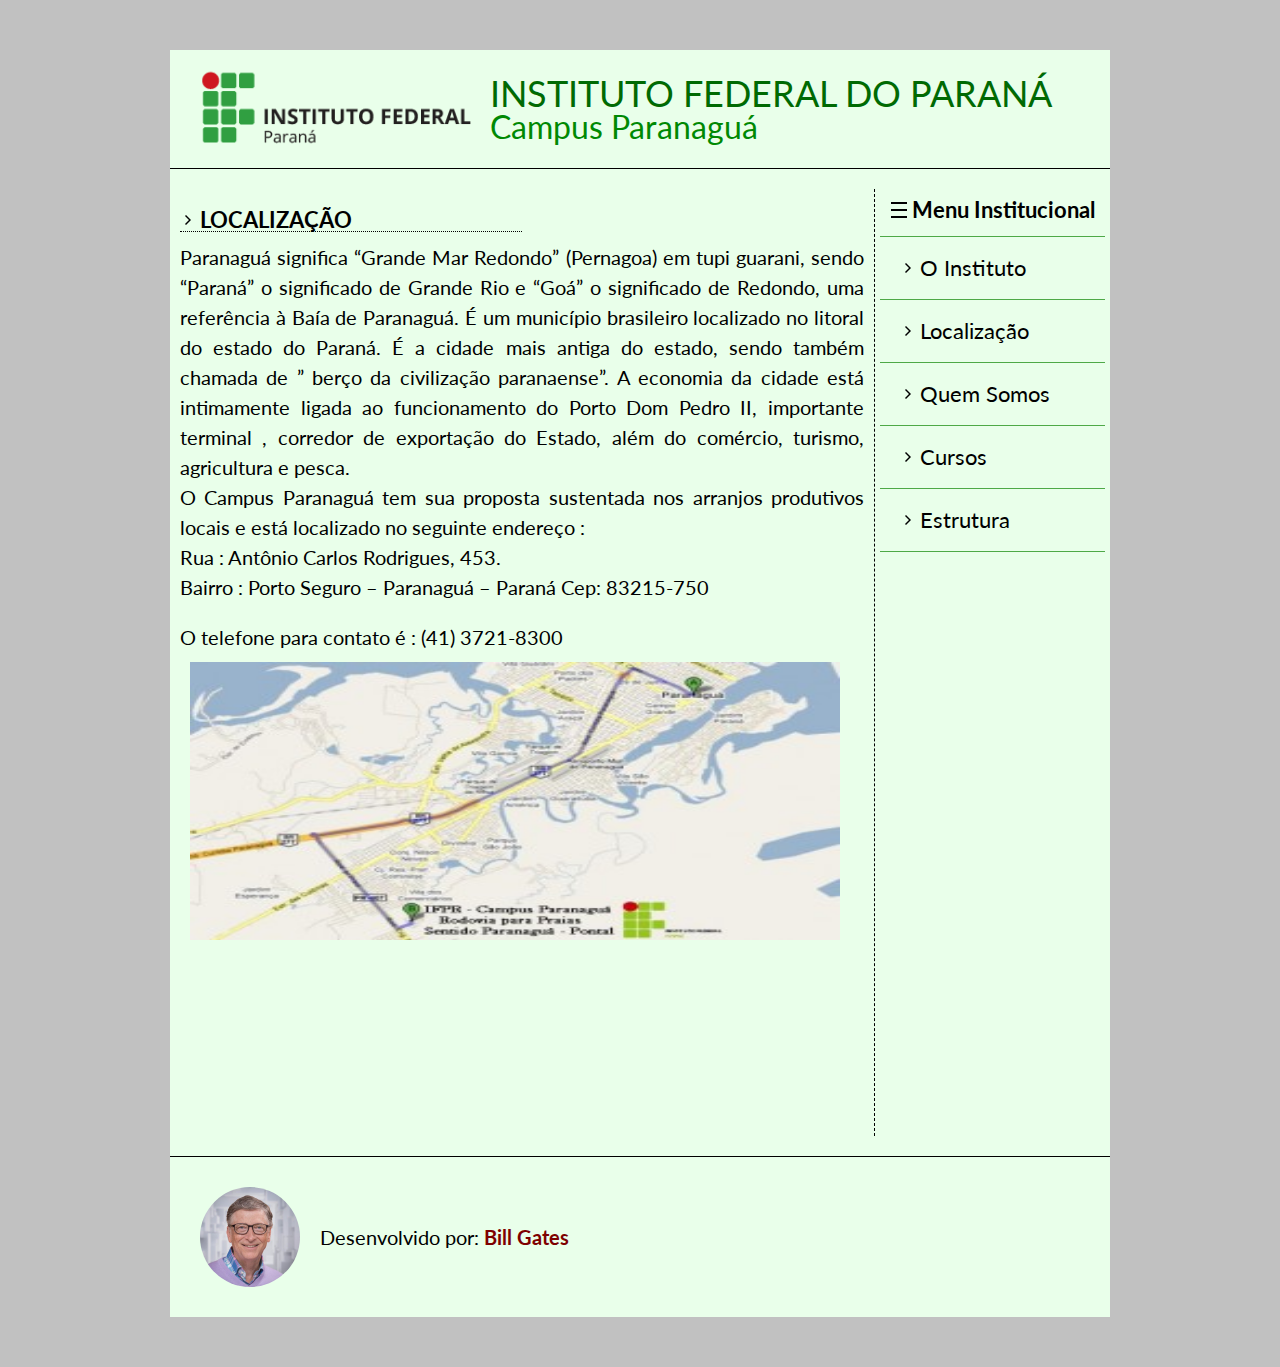
<file: Atividade2/localizacao.html>
<!DOCTYPE html>
<html>
  <head>
    <title>Instituto Federal do Paraná - Campus Paranaguá</title>
    <meta charset="utf-8" />
    <link rel="stylesheet" href="reset.css" />
    <link rel="stylesheet" type="text/css" href="estilos.css" />
    <link rel="preconnect" href="https://fonts.gstatic.com" />
    <link
      href="https://fonts.googleapis.com/css2?family=Lato&display=swap"
      rel="stylesheet"
    />
  </head>
  <body>
    <div class="container">
      <div class="cabecalho">
        <img src="imagens/ifpr_logo.png" alt="Logotipo do IFPR" />
        <div>
          <h1>Instituto Federal do Paraná</h1>
          <h2>Campus Paranaguá</h2>
        </div>
      </div>

      <div class="menu">
        <h3>Menu Institucional</h3>
        <ul>
          <li><a href="index.html">O Instituto</a></li>
          <li><a href="localizacao.html">Localização</a></li>
          <li><a href="quem-somos.html">Quem Somos</a></li>
          <li><a href="cursos.html">Cursos</a></li>
          <li><a href="estrutura.html">Estrutura</a></li>
        </ul>
      </div>

      <div class="corpo">
        <h3>Localização</h3>

        <p>
          Paranaguá significa “Grande Mar Redondo” (Pernagoa)
          em tupi guarani, sendo “Paraná” o significado de Grande Rio e
          “Goá” o significado de Redondo, uma referência à Baía de
          Paranaguá. É um município brasileiro localizado no litoral do estado
          do Paraná. É a cidade mais antiga do estado, sendo também chamada de ”
          berço da civilização paranaense”. A economia da cidade está
          intimamente ligada ao funcionamento do Porto Dom Pedro II, importante
          terminal , corredor de exportação do Estado, além do comércio,
          turismo, agricultura e pesca.
        </p>
        <p>
          O Campus Paranaguá tem sua proposta sustentada nos arranjos produtivos
          locais e está localizado no seguinte endereço :
        </p>


        <p>         
          Rua : Antônio Carlos Rodrigues, 453.  
        </p> 
        <p>
          Bairro : Porto Seguro – Paranaguá – Paraná Cep: 83215-750
        </p> 
        <br>
        <p>O telefone para contato é : (41) 3721-8300</p>

        <img
          class="map"
          src="imagens/mapa.jpg"
          alt="Docentes do campus em reunião"
        />
      
      </div>

      <div class="rodape">
        <img src="imagens/bill.jpg" />
        <p>Desenvolvido por: <span class="autor">Bill Gates</span></p>
      </div>
    </div>
  </body>
</html>
</file>
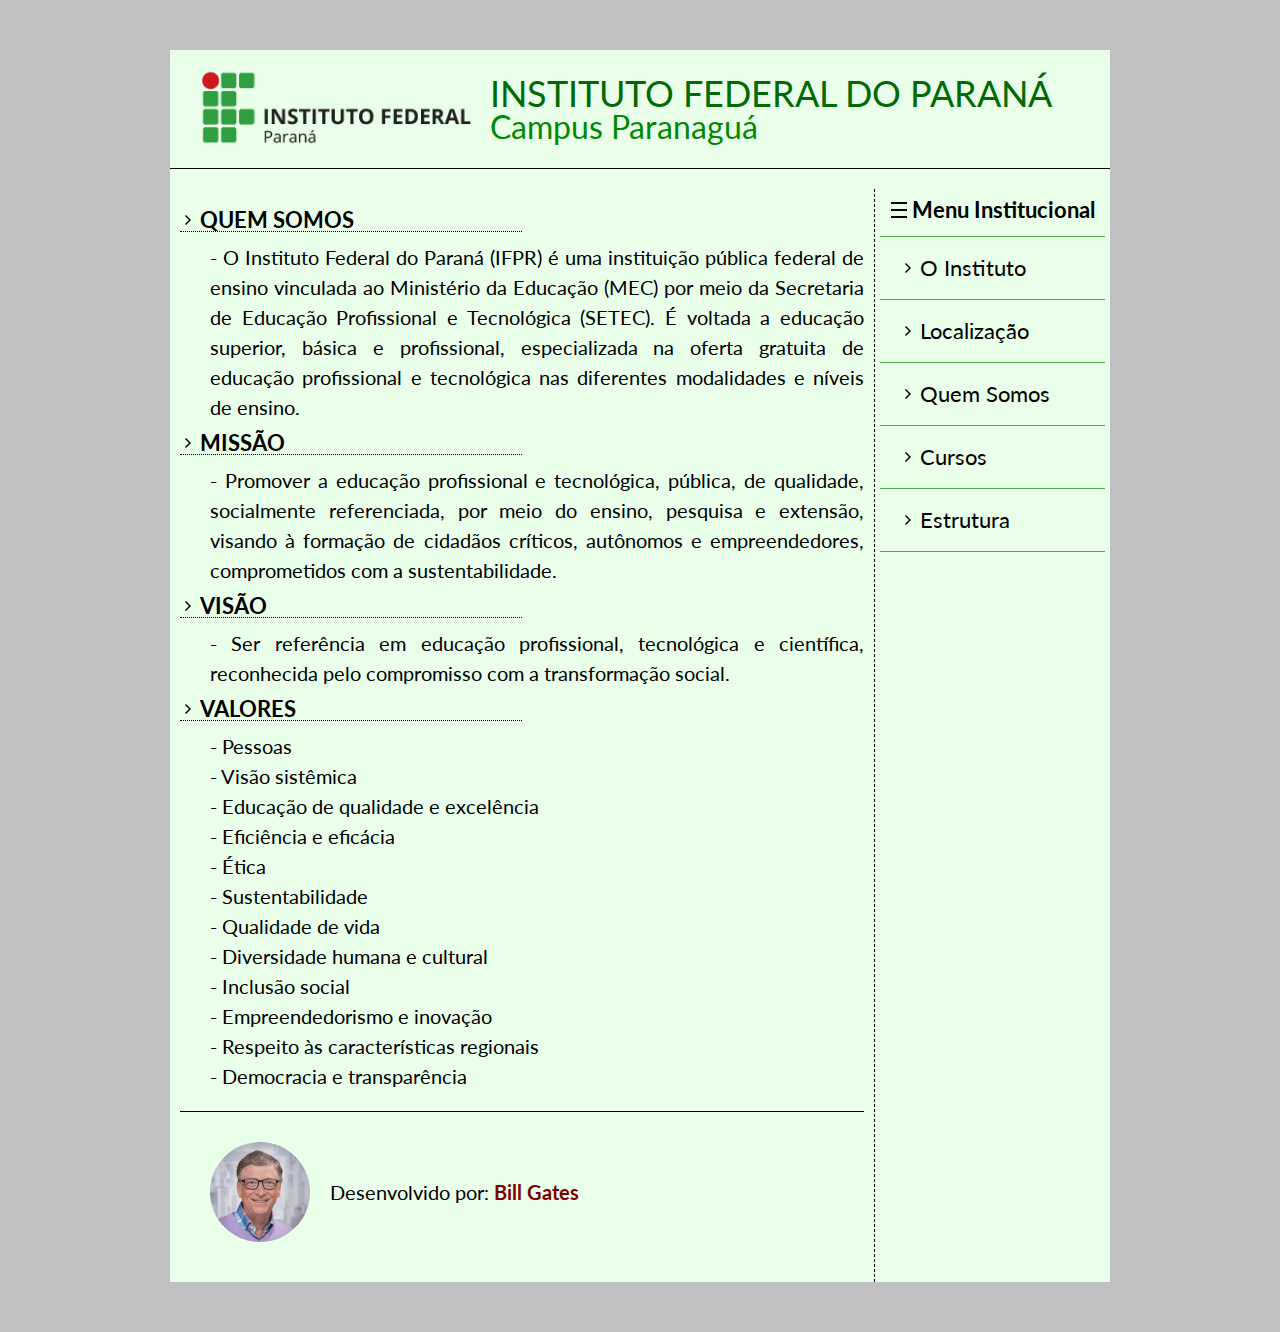
<file: Atividade2/quem-somos.html>
<!DOCTYPE html>
<html>
  <head>
    <title>Instituto Federal do Paraná - Campus Paranaguá</title>
    <meta charset="utf-8" />
    <link rel="stylesheet" href="reset.css" />
    <link rel="stylesheet" type="text/css" href="estilos.css" />
    <link rel="preconnect" href="https://fonts.gstatic.com" />
    <link
      href="https://fonts.googleapis.com/css2?family=Lato&display=swap"
      rel="stylesheet"
    />
  </head>
  <body>
    <div class="container">
      <div class="cabecalho">
        <img src="imagens/ifpr_logo.png" alt="Logotipo do IFPR" />
        <div>
          <h1>Instituto Federal do Paraná</h1>
          <h2>Campus Paranaguá</h2>
        </div>
      </div>

      <div class="menu">
        <h3>Menu Institucional</h3>
        <ul>
          <li><a href="index.html">O Instituto</a></li>
          <li><a href="localizacao.html">Localização</a></li>
          <li><a href="quem-somos.html">Quem Somos</a></li>
          <li><a href="cursos.html">Cursos</a></li>
          <li><a href="estrutura.html">Estrutura</a></li>
        </ul>
      </div>

      <div class="corpo">
        <h3>Quem Somos</h3>
         <p class="tab">
          - O Instituto Federal do Paraná (IFPR) é uma instituição pública federal
          de ensino vinculada ao Ministério da Educação (MEC) por meio da
          Secretaria de Educação Profissional e Tecnológica (SETEC). É voltada a
          educação superior, básica e profissional, especializada na oferta
          gratuita de educação profissional e tecnológica nas diferentes
          modalidades e níveis de ensino.
        </p>

        <div>
            <h3>MISSÃO</h3>
            <p class="tab">
                - Promover a educação profissional e tecnológica, pública, de qualidade,
                socialmente referenciada, por meio do ensino, pesquisa e extensão, visando à
                formação de cidadãos críticos, autônomos e empreendedores, comprometidos com
                a sustentabilidade.
            </p>
            <h3>VISÃO</h3>
            <p class="tab">
                - Ser referência em educação profissional, tecnológica e científica,
                reconhecida pelo compromisso com a transformação social.
            </p>
            <h3>VALORES</h3>
              <p class="tab"> - Pessoas</p>
              <p class="tab"> - Visão sistêmica</p>
              <p class="tab"> - Educação de qualidade e excelência</p>
              <p class="tab"> - Eficiência e eficácia</p>
              <p class="tab"> - Ética</p>
              <p class="tab"> - Sustentabilidade</p>
              <p class="tab"> - Qualidade de vida</p>
              <p class="tab"> - Diversidade humana e cultural</p>
              <p class="tab"> - Inclusão social</p>
              <p class="tab"> - Empreendedorismo e inovação</p>
              <p class="tab"> - Respeito às características regionais</p>
              <p class="tab"> - Democracia e transparência</p>
        </div>

      <div class="rodape">
        <img src="imagens/bill.jpg" />
        <p>Desenvolvido por: <span class="autor">Bill Gates</span></p>
      </div>
    </div>
  </body>
</html>
</file>
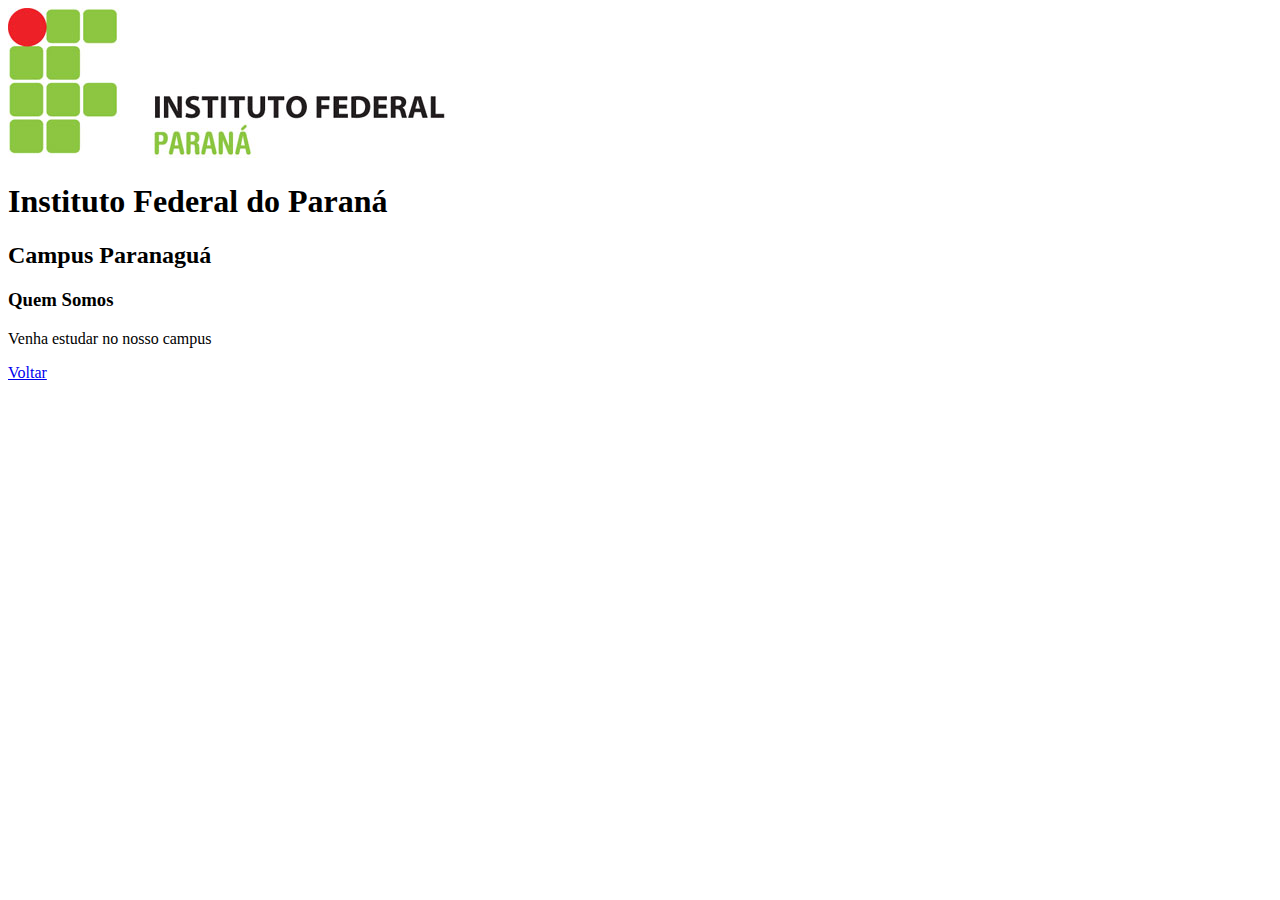
<file: Atividade1/artigos/venhaestudar.html>
<!DOCTYPE html>
<html>
<head>
    <meta charset="UTF-8">
    <img src="../img/logo.jpg">
    <title>Instituto Federal do Paraná</title>
</head>
<body>
    <h1>Instituto Federal do Paraná</h1>
	<h2>Campus Paranaguá</h2>
	
	<h3>Quem Somos</h3>	
	<p>Venha estudar no nosso campus</p>	

	<p><a href="../index.html">Voltar</a></p>
</body>
</html>
</file>
<file: Atividade2/estilos.css>
* {
  box-sizing: border-box;
}
html {
  overflow-y: scroll;
}
body {
  background-color: #c1c1c1;
  margin: 50px;
  font-size: 20px;
  font-family: "Lato", sans-serif;
}
a {
  text-decoration: none;
  color: #004d00;
}
.container {
  background-color: #e9ffea;
  width: 940px;
  margin-right: auto;
  margin-left: auto;
  display: flex;
  flex-wrap: wrap;
}
.cabecalho, .rodape {
  width: 100%;
  display: flex;
  align-items: center;
}
.corpo {
  width: 75%;
  order: 2;
  border-right: 1px dashed #000000;
  padding: 10px;
}
.menu {
  width: 25%;
  order: 3;
  padding: 5px;
  font-size: 110%;
}
.cabecalho {
  order: 1;
  border-bottom: 1px solid #000000;
  padding: 10px;
  margin-bottom: 20px;
}
.rodape {
  order: 4;
  border-top: 1px solid #000000;
  padding: 30px;
  margin-top: 20px;
}
.cabecalho img {
  width: 300px;
  margin-right: 10px;
}
.cabecalho h1 {
  font-size: 180%;
  text-transform: uppercase;
  color: #006a03;
}
.cabecalho h2 {
  font-size: 160%;
  color: #008903;
}
.rodape img {
  width: 100px;
  border-radius: 50%;
  margin-right: 20px;
}
.rodape .autor {
  font-weight: bold;
  color: #7e0000;
}
.corpo p {
  text-align: justify;
  line-height: 150%;
}
.corpo h3 {
  text-transform: uppercase;
  font-size: 110%;
  font-weight: bold;
  border-bottom: 1px dotted #000000;
  margin-bottom: 10px;
  margin-top: 10px;
  padding-left: 20px;
  width: 50%;
  background: url("imagens/seta.png") no-repeat 0 center;
}
a{
  color: #000000;
}
.menu h3 {
  padding: 5px;
  font-weight: bold;
  text-align: center;
  margin-bottom: 10px;
}

.menu h3::before {
  content: url("imagens/menu.png");
  margin-right: 5px;
}

.menu li {
  border-bottom: 1px solid #4ea947;
}

.menu li:first-of-type {
  border-top: 1px solid #4ea947;
}

.menu li a {
  padding: 20px;
  display: block;
  padding-left: 40px;
  background: url("imagens/seta.png") no-repeat 20px center;
}

.menu li a:hover {
  background-color: #02d700;
}

.map{
  height: 30%;
  width: 95%;
  margin: 10px;
}

.paranagua{
  float: left;
  margin: 10px;
  width: 230px;
}

.docentes{
  float: left;
  margin: 10px;
  float: right;
  width: 180px;
}

.text{
  line-height: 1.5;
}

.tab{
  margin-left: 30px;
}

.campus-ifpr{
  float: right;
  margin: 10px;
  width: 230px;
}
</file>
<file: Atividade3-Trabalho-HTMLeCSS/css/estilos.css>
/* Inicio do Body*/
* {
  box-sizing: border-box;
}

body {
  font-family: Arial, Pacifico;
  background-color: #f8edd1;
  background-image: url("../imagens/coffe.png");
  background-repeat: repeat;
}

.container {
  height: 100%;
  width: 1200px;
  margin-left: auto;
  margin-right: auto;
  background-color: #f8edd1;
  padding: 20px;
}
/*Fim do Body*/

/* Inicio do Upbar*/
.container-upbar {
  display: grid;
  grid-template-columns: 15% 70% 15%;
  grid-template-rows: 100%;
  grid-column-gap: 0px;
  grid-row-gap: 0px;
  top: 0;
  left: 0;
  right: 0;
  background-color: #331f17;
  padding: 15px;
}

.upbar-1 {
  grid-column: 2;
  display: flex;
  color: #f4c685;
  justify-content: flex-end;
}
.upbar-2 {
  grid-column: 2;
  display: flex;
  justify-content: flex-end;
  color: #f4c685;
  position: relative;
  bottom: 10px;
}

.upbar-icon {
  position: relative;
  bottom: 5px;
}
/* Fim do Upbar*/

/*Inicio do Container Cabeçalho*/
.container-cabecalho {
  display: flex;
  justify-content: space-between;
}

.box-img {
  place-self: center start;
}

.img-logo {
  width: 75px;

  bottom: 10px;
}
.text-logo {
  place-self: center end;
  top: 10px;
  color: #6c2d0c;
}
.text-logo-1 {
  font-size: 50px;
}
.text-logo-2 {
  text-align: center;
}

/*Fim do Container Cabeçalho*/

/* Inicio do Container Formulario*/
.container-formulario {
  position: relative;
}

.formulario {
  background-color: #8645144d;
  display: inline-grid;
  grid-column-gap: 10px;
  grid-template-columns: auto auto;

  padding: 127px;
  position: absolute;
  left: 426px;
  top: 0;
  width: 65%;
  height: 99%;

  border-top: 3px solid #b86a30;
}

.formulario select {
  height: 40px;
  cursor: pointer;
}

.box-form {
  padding: 10px;
  width: 230px;
  margin: 5px;
}

.imagem_form {
  width: 1200px;
  height: 400px;
  position: relative;
  right: 20px;
}

.form-botao {
  background-color: #b86a30;
  border: none;
  color: white;
  padding: 10px;
  text-align: center;
  text-decoration: none;
  display: inline-block;
  font-size: 16px;
  border-radius: 4px;
  cursor: pointer;
  position: relative;
  left: 70%;
  top: 20px;
  width: 150px;
}

.titulo-form {
  grid-column-start: 1;
  grid-column-end: 2;
  position: absolute;
  top: 50px;
  right: -170px;
  font-size: 21px;
  color: #fff;
}

.seta-form {
  content: "";
  display: inline-block;
  vertical-align: middle;
  margin-right: 10px;
  width: 0;
  height: 0;
  border-left: 25px solid transparent;
  border-right: 25px solid transparent;
  border-top: 25px solid #b86a30;
  position: absolute;
  bottom: 377px;
  left: 775px;
}
/* Fim do Container Formulario*/

/*Inicio do Container Noticias*/
.container-noticias {
  padding: 10px;
  width: 1222px;
  display: grid;
  grid-gap: 5px;
  grid-template-columns: repeat(3, 3fr);
  grid-template-rows: repeat(2, 150px);
  position: relative;
  right: 31px;
  height: 365px;
}

.box-news-1,
.box-news-2,
.box-news-3,
.box-news-4,
.box-news-5 {
  font-size: 17px;
  line-height: 20px;
  text-align: justify;
  padding: 10px;
}

.title-news {
  font-size: 25px;
  color: #6c2d0c;
  bottom: 10px;
  line-height: 0.9;
}

.text-news {
  position: relative;
  top: 7px;
  line-height: 1.4;
}
.box-news-1 {
  grid-row-start: 1;
  grid-row-end: 3;
}
/* Fim do Container Noticias*/

/*Inicio da Linha Procura-se*/
.procura {
  font-size: 35px;
  padding: 15px;
}

.procura p {
  color: #6c2d0c;
}
/*Fim da Linha Procura-se*/

/*Inicio do Container Perfil*/
.container-perfil {
  display: flex;
}

.perfil-1,
.perfil-2,
.perfil-3 {
  margin: 15px;
  position: relative;
  top: 10px;
  background: #f8edd1;
  height: 300px;
  width: 360px;
}

.img-perfil-1 {
  width: 130px;
  height: 145px;
  border-radius: 100%;
  position: relative;
  bottom: 25px;
  left: 112px;
}

.img-perfil-2 {
  width: 150px;
  height: 145px;
  border-radius: 100%;
  position: relative;
  bottom: 25px;
  left: 103px;
}

.img-perfil-3 {
  width: 150px;
  height: 145px;
  border-radius: 100%;
  position: relative;
  bottom: 25px;
  left: 103px;
}

.button-perfil {
  position: relative;
  left: 115px;
  top: 5px;
  background-color: #6c2d0c;
  border: none;
  color: white;
  padding: 17px 14px;
  text-align: center;
  text-decoration: none;
  display: inline-block;
  font-size: 16px;
  border-radius: 4px;
  cursor: pointer;
}

.text-perfil {
  text-align: center;
  color: #5f5f5f;
}

.text-perfil h1 {
  color: #6c2d0c;
  font-size: 25px;
  position: relative;
  bottom: 15px;
}

.text-perfil p {
  line-height: 20px;
}
/*Fim do Container-Perfil*/

/*Inicio da Linha-Doação*/

.doacao {
  font-size: 35px;
  padding: 15px;
}

.doacao p {
  color: #6c2d0c;
  position: relative;
  top: 20px;
}

/*Fim da Linha-Dação*/

/*Inicio do Container-Anuncio*/
.container-anuncio {
  display: flex;
  position: relative;
  right: 35px;
}

.box-anuncio-1,
.box-anuncio-2,
.box-anuncio-3 {
  margin: 30px;
  display: flex;
  flex-direction: column;
  width: 330px;
  padding: 21px;
}

.box-anuncio-1 div {
  padding: 10px;
  width: 125%;
}

.box-anuncio-2 div {
  padding: 10px;
  width: 125%;
}

.box-anuncio-3 div {
  padding: 10px;
  width: 125%;
}

.box-ad-1 {
  background: #6c2d0c;
  height: 80px;
}

.box-ad-1 p {
  font-size: 27px;
  color: #ffffff;
  text-align: center;
  position: relative;
  top: 17px;
}

.box-ad-2 {
  background: #b86a30;
  height: 100px;
}

.box-ad-2 p {
  font-size: 50px;
  color: #ffffff;
  text-align: center;
  position: relative;
  top: 17px;
}

.box-ad-3,
.box-ad-4,
.box-ad-5,
.box-ad-6,
.box-ad-7,
.box-ad-8 {
  background: #f4c685;
  text-align: center;
  color: #ffffff;
}

.text-ad {
  border-bottom: 1px solid #6c2d0c;
  padding-bottom: 5px;
  font-weight: bold;
}

.ad-1 {
  margin-top: 20px;
}

.box-ad-9 {
  background: #6c2d0c;
  height: 60px;
  cursor: pointer;
}

.box-ad-9 p {
  font-size: 26px;
  color: #ffffff;
  text-align: center;
  position: relative;
  top: 10px;
}

/*Fim do Container-Anuncio*/

/*Inicio do Container-Informação*/
.container-informacao {
  display: flex;
  padding: 16px;
  color: #6c2d0c;

}

.box-info-1 {
  width: 365px;
}
.box-info-2 {
  position: relative;
  left: 21px;
}

.box-info-3 {
  position: relative;
  left: 50px;
}

.img-info-video {
  width: 355px;
}

.text-info-video {
  width: 360px;
  position: relative;
  top: 15px;
}

.box-dep-1,
.box-dep-2,
.box-dep-3 {
  height: 115px;
  width: 355px;
}

.img-dep-1,
.img-dep-2,
.img-dep-3 {
  height: 80px;
  width: 80px;
}

.text-dep-1,
.text-dep-2,
.text-dep-3 {
  border: 1px solid #6c2d0c;
  height: 70px;
  width: 250px;
  position: relative;
  left: 103px;
  bottom: 80px;
}

.text-coment-1,
.text-coment-2,
.text-coment-3 {
  border: 1px solid #000000;
  width: 225px;
  text-align: center;
  position: relative;
  bottom: 102px;
  left: 135px;
}

.img-ext {
  width: 356px;
}

.text-ex {
  position: relative;
  width: 355px;
  top: 10px;
}
.t-i {
  position: relative;
  color: #4b4e50;
  font-size: 12px;
  text-align: center;
  margin: 5%;
}
.titulo-info {
  font-size: 30px;
  position: relative;
  bottom: 10px;
}

.seta-info-1 {
  content: "";
  display: inline-block;
  vertical-align: middle;
  margin-right: 10px;
  width: 0;
  height: 0;
  border-top: 10px solid transparent;
  border-bottom: 10px solid transparent;
  border-right: 10px solid #6c2d0c;
  position: relative;
  bottom: 35px;
  left: 9px;
}

/*Fim do Container-Informação*/

/*Inicio do Container-Inscreva-se*/
.container-inscrevase {
  background-color: #f4c685;
  height: 70px;
  line-height: 1.5;
}

.botao-insc {
  position: relative;
  left: 20px;
  background-color: #b86a30;
  border: none;
  color: #ffffff;
  padding: 11px 14px;
  text-align: center;
  text-decoration: none;
  display: inline-block;
  font-size: 16px;
  border-radius: 4px;
  cursor: pointer;
}

.text-insc {
  text-align: center;
  position: relative;
  top: 20px;
}

.form-inscreva {
  position: relative;
}

/*Fim do Container-Inscreva-se*/

/*Inicio do Container-Rodape*/

.container-rodape {
  background-color: #6c2d0c;
  padding: 55px;
  display: flex;
  justify-content: center;
}

/*Fim do Container-Rodape*/
</file>
<file: Atividade4/style.css>
.selector-for-some-widget {
  box-sizing: content-box;
}
.parent {
  display: grid;
  grid-template-columns: repeat(5, 1fr);
  grid-template-rows: repeat(3, 1fr);
  grid-column-gap: 0px;
  grid-row-gap: 0px;
}

.div1 {
  grid-area: 1 / 1 / 2 / 2;
  border: 1px solid #000;
  background-image: url(./img/padrao-quadrado.jpg);
  background-repeat: no-repeat;
  background-size: cover;
}
.div2 {
  grid-area: 1 / 2 / 2 / 3;
  border: 1px solid #000;
  background-image: url(./img/padrao-quadrado.png);
  background-repeat: no-repeat;
  background-size: cover;
}
.div3 {
  grid-area: 1 / 3 / 2 / 4;
  border: 1px solid #000;
  background-image: url(./img/padrao-quadrado.jpg);
  background-repeat: no-repeat;
  background-size: cover;
}
.div4 {
  grid-area: 1 / 4 / 2 / 5;
  border: 1px solid #000;
  background-image: url(./img/padrao-quadrado.png);
  background-repeat: no-repeat;
  background-size: cover;
}
.div5 {
  grid-area: 1 / 5 / 2 / 6;
  border: 1px solid #000;
  background-image: url(./img/padrao-quadrado.jpg);
  background-repeat: no-repeat;
  background-size: cover;
}
.div6 {
  grid-area: 2 / 1 / 3 / 2;
  border: 1px solid #000;
  background-image: url(./img/padrao-quadrado.png);
  background-repeat: no-repeat;
  background-size: cover;
}
.div7 {
  grid-area: 2 / 2 / 3 / 3;
  border: 1px solid #000;
  background-image: url(./img/padrao-quadrado.jpg);
  background-repeat: no-repeat;
  background-size: cover;
}
.div8 {
  grid-area: 2 / 3 / 3 / 4;
  border: 1px solid #000;
  background-image: url(./img/padrao-quadrado.png);
  background-repeat: no-repeat;
  background-size: cover;
}
.div9 {
  grid-area: 2 / 4 / 4 / 6;
  border: 1px solid #000;
  background-image: url(./img/padrao-quadrado.jpg);
  background-repeat: no-repeat;
  background-size: cover;
}
.div10 {
  grid-area: 3 / 1 / 4 / 2;
  border: 1px solid #000;
  background-image: url(./img/padrao-quadrado.jpg);
  background-repeat: no-repeat;
  background-size: cover;
}
.div11 {
  grid-area: 3 / 2 / 4 / 4;
  border: 1px solid #000;
  background-image: url(./img/padrao-quadrado.png);
  background-repeat: no-repeat;
  background-size: cover;
}


.tam{
    padding: 70px;
    font-size: 55px;
    text-align: center;
    margin: 10px;
}

#perfil {
  max-width:200px;
  max-height:130px;
  width: auto;
  height: auto;
}


.jumbotron {
  background: #358cce;
  color: #fff;
  border-radius: 0px;
}
.jumbotron-sm {
  padding-top: 24px;
  padding-bottom: 24px;
}
.jumbotron small {
  color: #fff;
}
.h1 small {
  font-size: 24px;
}

.parent1 {
    display: grid;
    grid-template-columns: repeat(4, 1fr);
    grid-template-rows: repeat(3, 1fr);
    grid-column-gap: 0px;
    grid-row-gap: 0px;
    }
    
    .div-1 { grid-area: 1 / 2 / 2 / 3; }
    .div-2 { grid-area: 2 / 2 / 3 / 3; }
    .div-3 { grid-area: 3 / 2 / 4 / 3; }
    .div-4 { grid-area: 1 / 3 / 4 / 4; }
</file>
